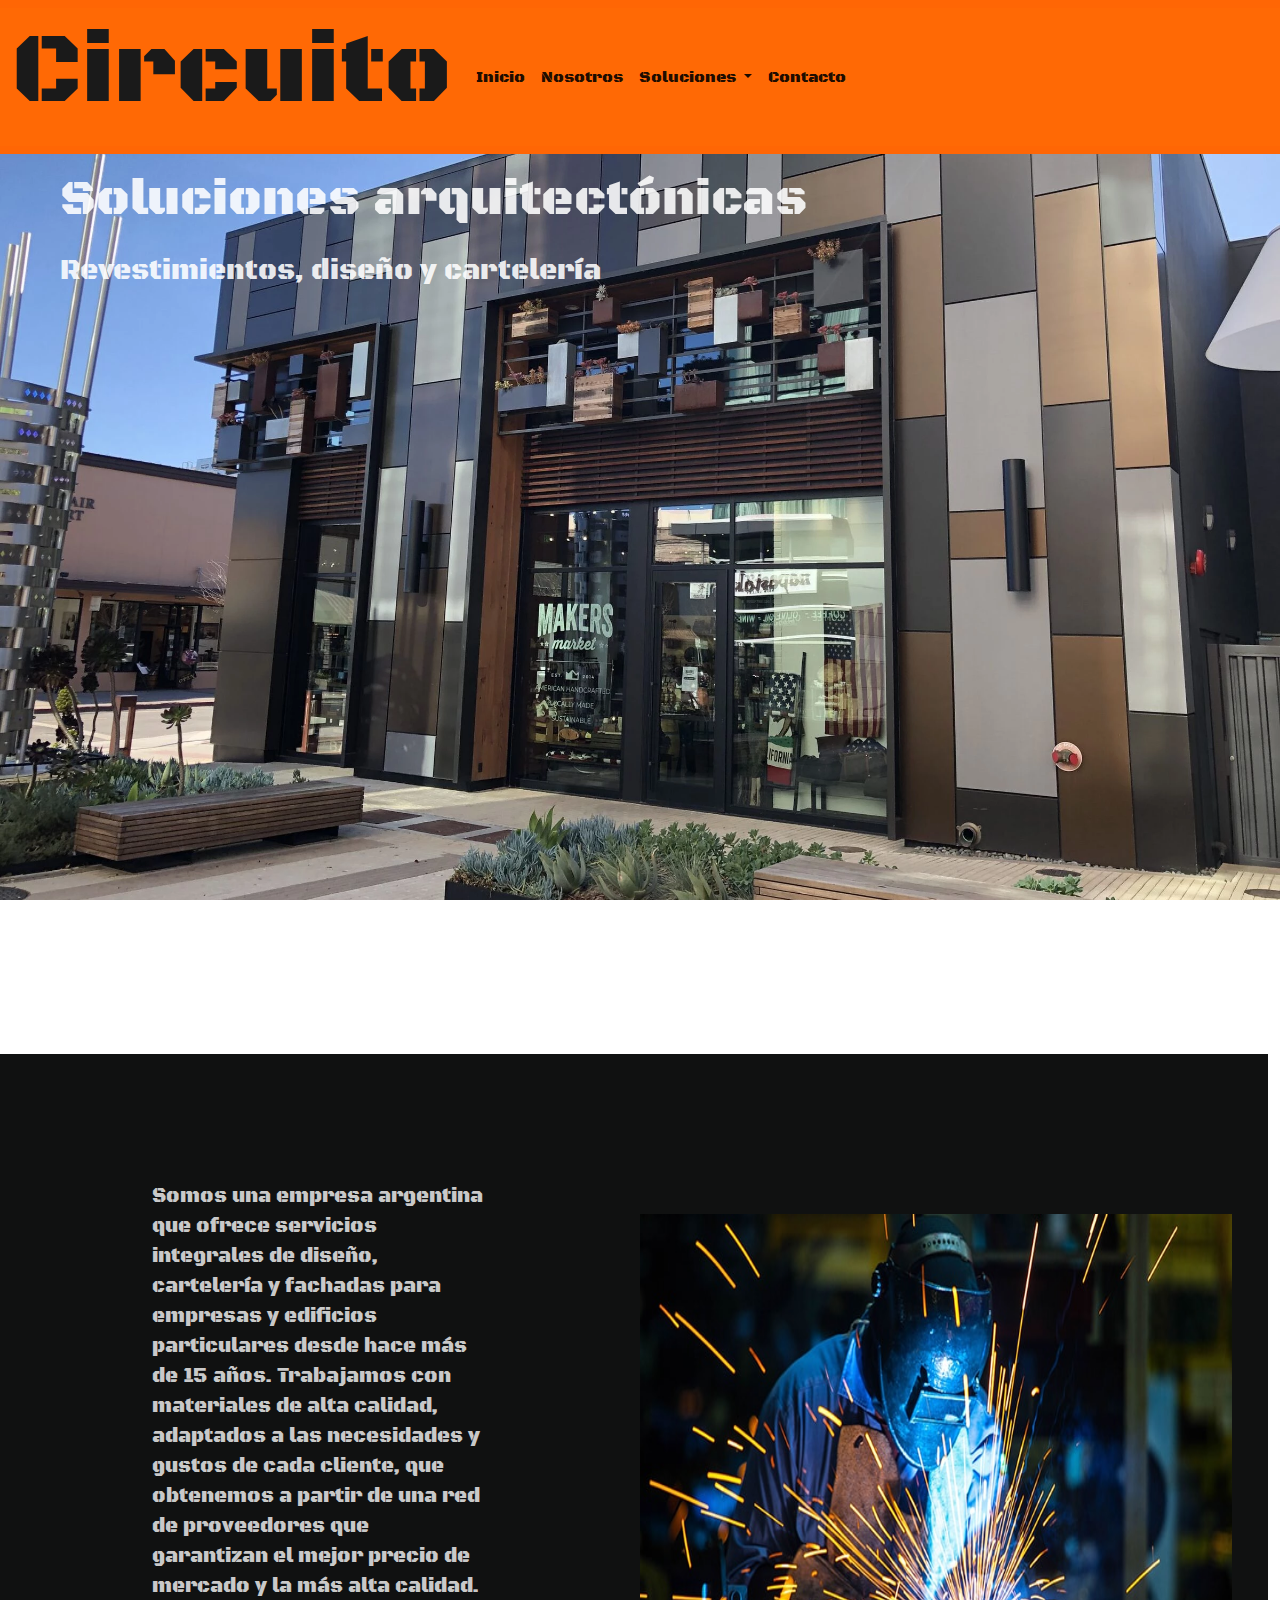
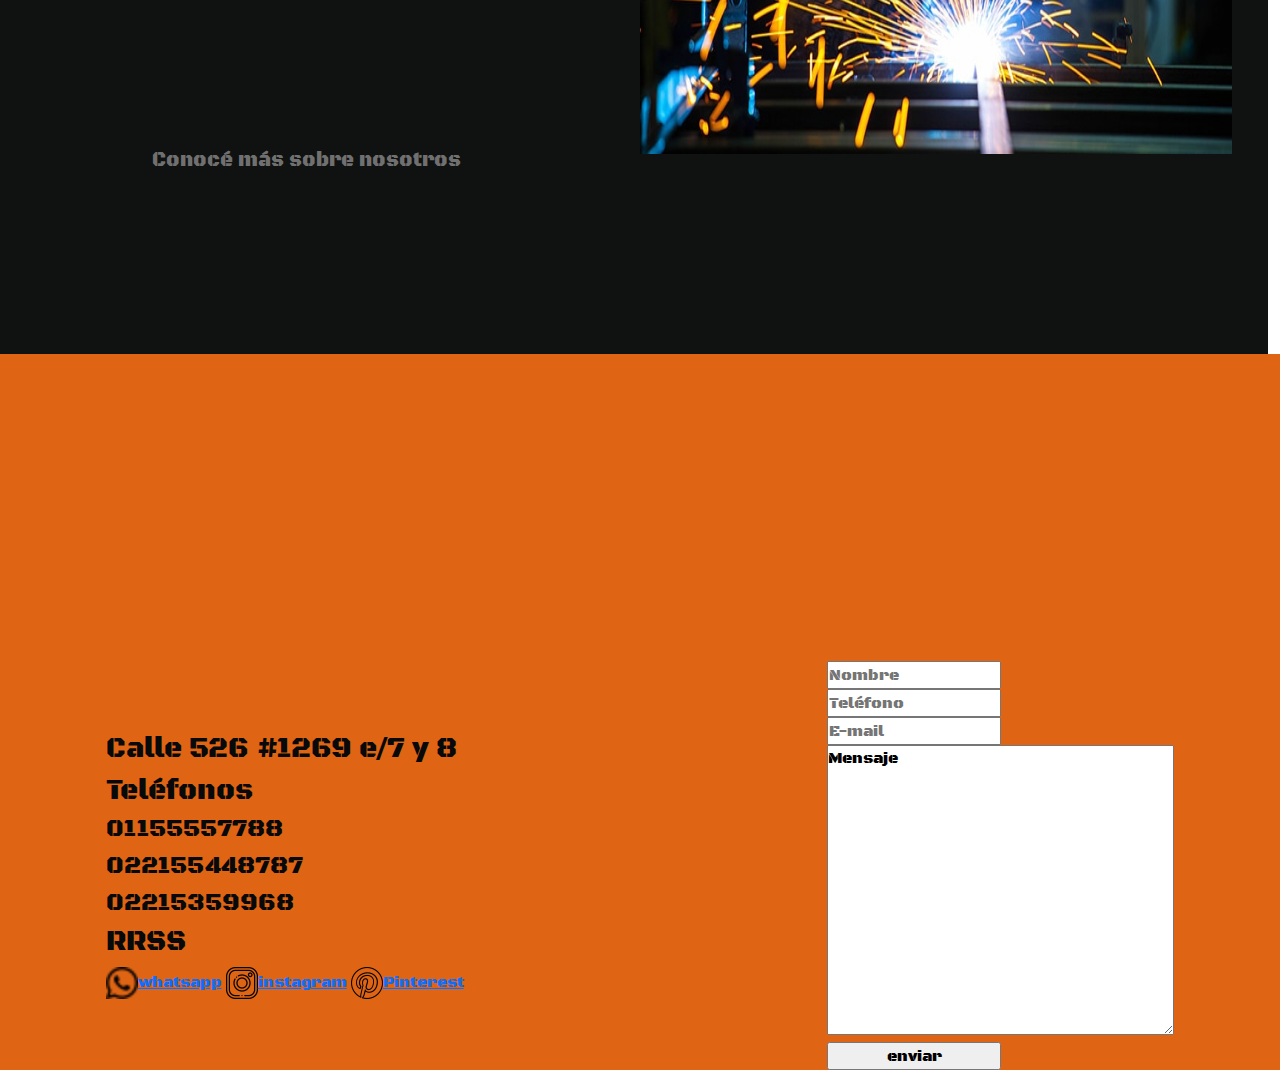
<file: index.html>
<!DOCTYPE html>
<html lang="en">

<head>
    <meta charset="UTF-8">
    <meta name="viewport" content="width=device-width, initial-scale=1.0">
    <link rel="stylesheet" href="./css/bootstrap.min.css">
    <link rel="stylesheet" href="./css/styles.css">
    <link rel="shortcut icon" href="favicon.ico" type="image/x-icon">
    <title>Circuito. Diseño y soluciones arquitectónicas</title>
</head>

<body>
    <header class="header">
        <nav class="navbar navbar-expand-md navbar-light bgColorNav">
            <div class="container-fluid colorNav">
              <a class="navbar-brand" href="#"><h1>Circuito</h1></a>
              <button class="navbar-toggler" type="button" data-bs-toggle="collapse" data-bs-target="#navbarSupportedContent" aria-controls="navbarSupportedContent" aria-expanded="false" aria-label="Toggle navigation">
                <span class="navbar-toggler-icon"></span>
              </button>
              <div class="collapse navbar-collapse" id="navbarSupportedContent">
                <ul class="navbar-nav me-auto mb-2 mb-lg-0">
                  <li class="nav-item">
                    <a class="nav-link active" aria-current="page" href="./index.html">Inicio</a>
                  </li>
                  <li class="nav-item">
                    <a class="nav-link active" href="#nosotros">Nosotros</a>
                  </li>
                  <li class="nav-item dropdown">
                    <a class="nav-link active dropdown-toggle" href="#" id="navbarDropdown" role="button" data-bs-toggle="dropdown" aria-expanded="false">
                      Soluciones
                    </a>
                    <ul class="dropdown-menu bgColorDropdown" aria-labelledby="navbarDropdown">
                      <li><a class="dropdown-item" href="./pages/materiales.html">Materiales</a></li>
                      <li><a class="dropdown-item" href="./pages/servicios.html">Servicios</a></li>
                      <li><hr class="dropdown-divider"></li>
                      <li><a class="dropdown-item" href="./pages/trabajos.html">Trabajos</a></li>
                    </ul>
                  </li>
                  <li class="nav-item">
                    <a class="nav-link active" aria-current= "page" href="#contacto">Contacto</a>
                  </li>
                </ul>
              </div>
            </div>
          </nav>
    </header>
    <main>
        <section class="container-fluid hero">
            <div>
                <h2 class="heroH2 pt-3 px-5">Soluciones arquitectónicas</h2>
                <h3 class="heroH3 pt-3 px-5">Revestimientos, diseño y cartelería</h3>
            </div>
        </section>
        <section class="mainNosotrosIndex container-fluid row" id="nosotros">
            <div class="parrafoNos col">
                <p class="pt50 col">Somos una empresa argentina que ofrece servicios integrales de
                    diseño, cartelería y fachadas para empresas y edificios particulares desde hace más de 15 años.
                    Trabajamos con materiales de alta calidad, adaptados a las necesidades y gustos de cada cliente, que
                    obtenemos a partir de una red de proveedores que garantizan el mejor precio de mercado y la más alta calidad.</p>
                <a href="./pages/nosotros.html" class="linkNosotros pt50">Conocé más sobre nosotros</a>
            </div>
                <img src="./assets/img/nosotros/soldador.jpg" alt="" width="" class="imgNosotros img-fluid col">
        </section>
    </main>
    <footer class="container-fluid" id="contacto"> <!--CONTENEDOR-->
        <section class="mapaContacto">
            <iframe
                src="https://www.google.com/maps/embed?pb=!1m18!1m12!1m3!1d52343.084357732005!2d-57.994369734850444!3d-34.920430869544646!2m3!1f0!2f0!3f0!3m2!1i1024!2i768!4f13.1!3m3!1m2!1s0x95a2e62b1f0085a1%3A0xbcfc44f0547312e3!2sLa%20Plata%2C%20Provincia%20de%20Buenos%20Aires!5e0!3m2!1ses!2sar!4v1706804296922!5m2!1ses!2sar"
                width="100%" height="300" style="border:0;" allowfullscreen="" loading="lazy"
                referrerpolicy="no-referrer-when-downgrade"></iframe>
        </section>
        <section class="contactoDos">
            <div class="infoContacto">
                <h3>Calle 526 #1269 e/7 y 8</h3>
                <h3>Teléfonos</h3>
                <h4>01155557788</h4>
                <h4>022155448787</h4>
                <h4>02215359968</h4>
                <div class="redesSociales">
                    <h3>RRSS</h3>
                    <a href="https://web.whatsapp.com/" target="_blank"><img src="./assets/img/iconos/whatsapp.png"
                            alt=>whatsapp</a>
                    <a href="https://www.instagram.com/" target="_blank"><img src="./assets/img/iconos/instagram.png"
                            alt=>instagram</a>
                    <a href="https://ar.pinterest.com/" target="_blank"><img src="./assets/img/iconos/pinterest.png"
                            alt="">Pinterest</a>
                </div>
            </div>
            <div class="formularioContacto">
                <form action="./404.html" method="post">
                    <input type="text" placeholder="Nombre">
                    <input type="text" placeholder="Teléfono">
                    <input type="email" placeholder="E-mail" required id="email">
                    <textarea name="mensaje" id="" cols="30" rows="12">Mensaje</textarea>
                    <input type="submit" value="enviar">
                </form>
            </div>
        </section>
    </footer>
    <script src="./js/bootstrap.bundle.min.js"></script>
</body>

</html>
</file>
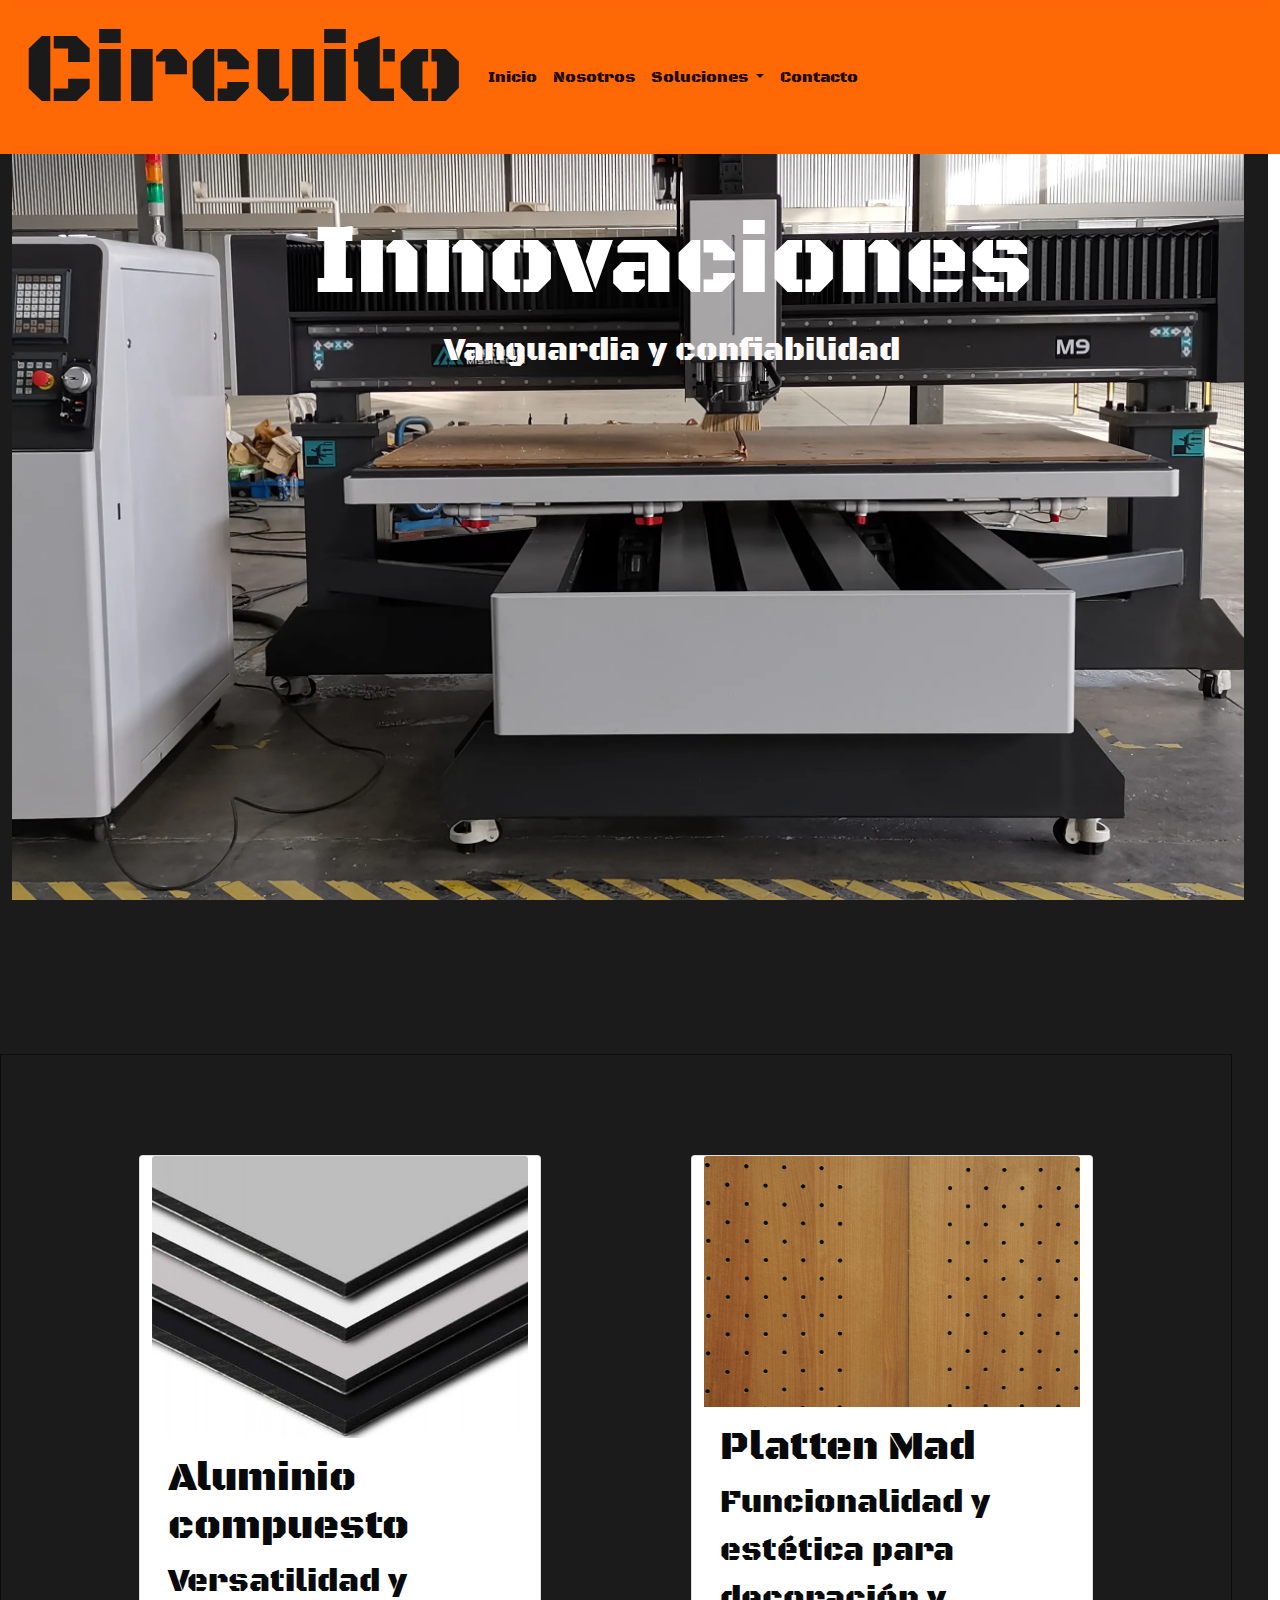
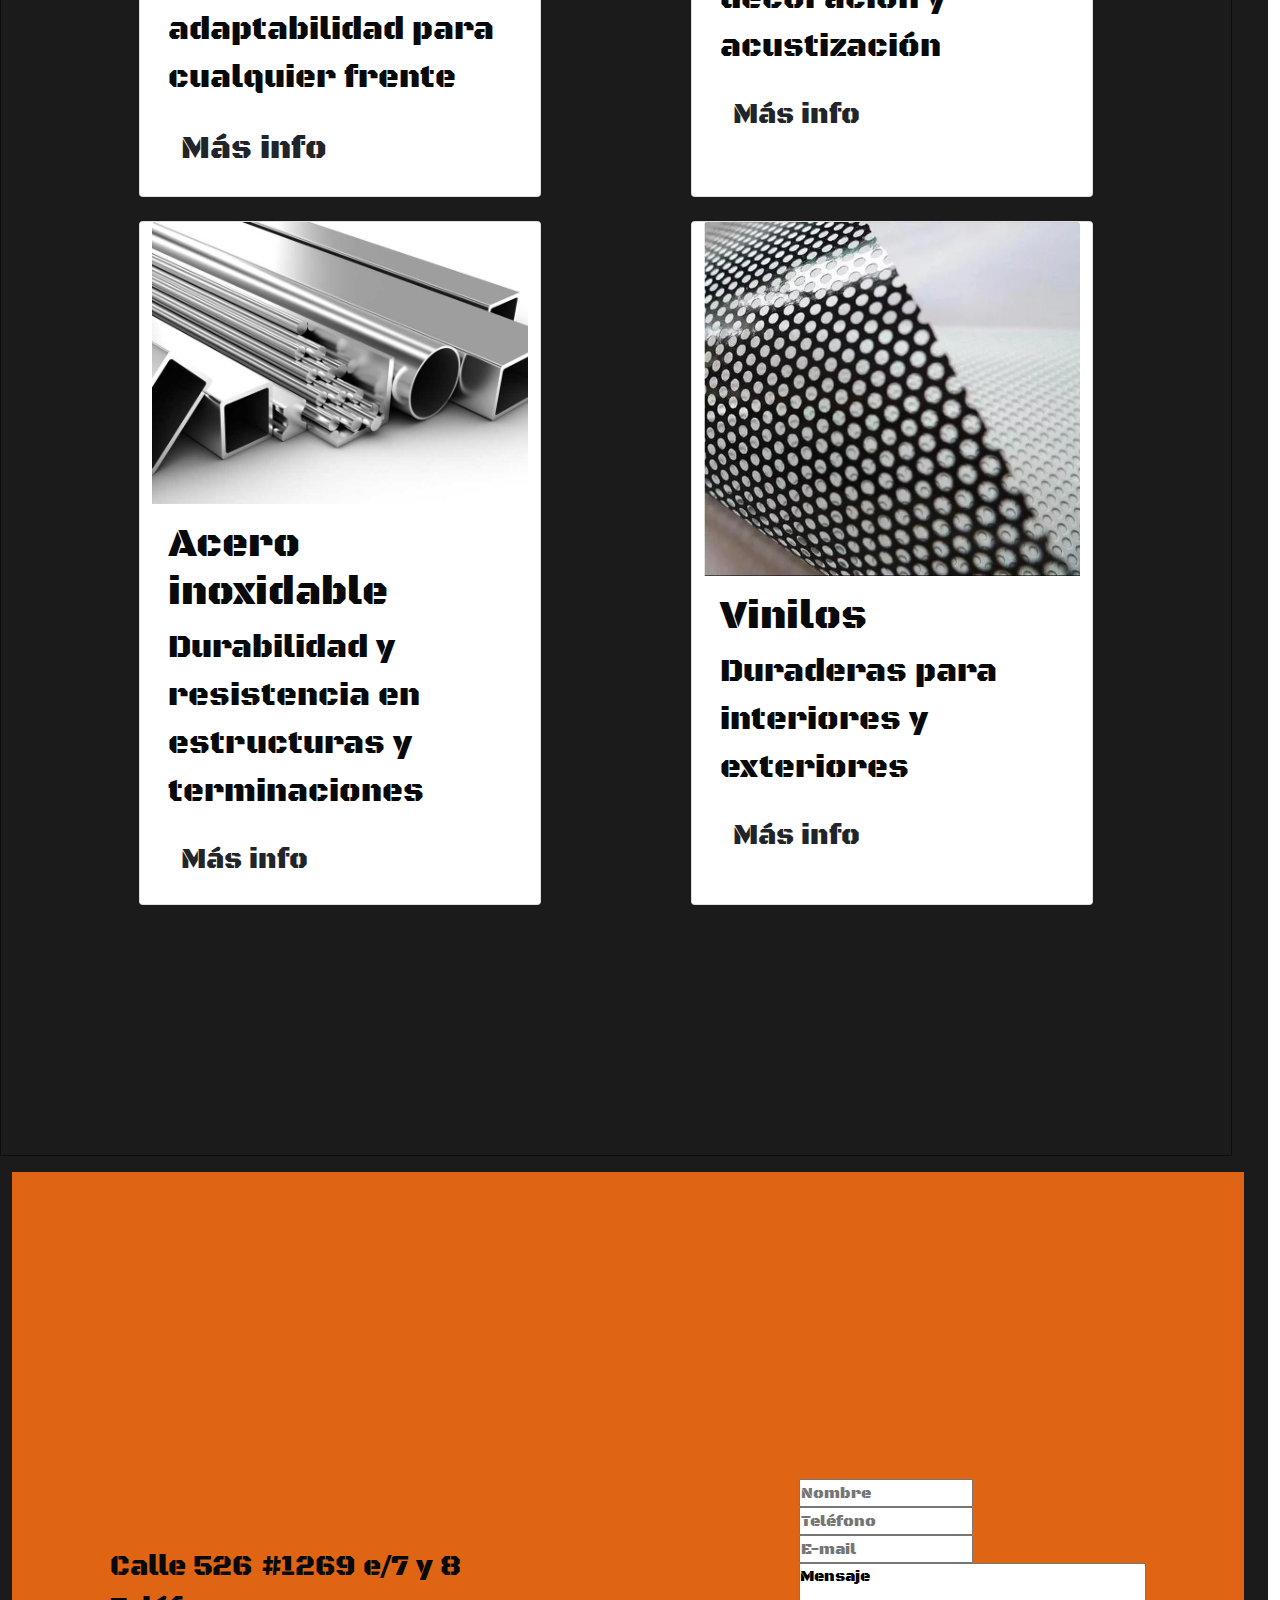
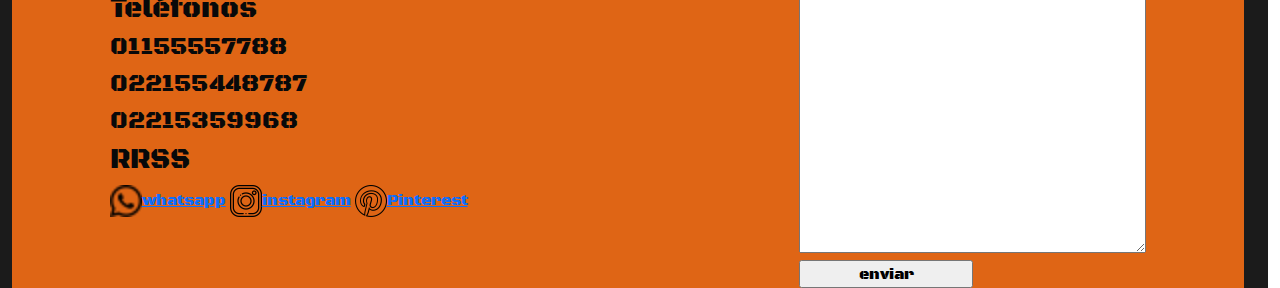
<file: pages/materiales.html>
<!DOCTYPE html>
<html lang="en">

<head>
    <meta charset="UTF-8">
    <meta name="viewport" content="width=device-width, initial-scale=1.0">
    <link rel="stylesheet" href="../css/bootstrap.min.css">
    <link rel="stylesheet" href="../css/styles.css">
    <link rel="shortcut icon" href="favicon.ico" type="image/x-icon">
    <title>Circuito. Materiales</title>
</head>

<body>
    <header class="header container-fluid">
        <nav class="navbar navbar-expand-lg navbar-light bgColorNav">
            <div class="container-fluid colorNav">
              <a class="navbar-brand" href="../index.html"><h1>Circuito</h1></a>
              <button class="navbar-toggler" type="button" data-bs-toggle="collapse" data-bs-target="#navbarSupportedContent" aria-controls="navbarSupportedContent" aria-expanded="false" aria-label="Toggle navigation">
                <span class="navbar-toggler-icon"></span>
              </button>
              <div class="collapse navbar-collapse" id="navbarSupportedContent">
                <ul class="navbar-nav me-auto mb-2 mb-lg-0">
                  <li class="nav-item">
                    <a class="nav-link active" aria-current="page" href="../index.html">Inicio</a>
                  </li>
                  <li class="nav-item">
                    <a class="nav-link active" href="./nosotros.html">Nosotros</a>
                  </li>
                  <li class="nav-item dropdown">
                    <a class="nav-link active dropdown-toggle" href="#" id="navbarDropdown" role="button" data-bs-toggle="dropdown" aria-expanded="false">
                      Soluciones
                    </a>
                    <ul class="dropdown-menu bgColorDropdown" aria-labelledby="navbarDropdown">
                      <li><a class="dropdown-item" href="./materiales.html">Materiales</a></li>
                      <li><a class="dropdown-item" href="./servicios.html">Servicios</a></li>
                      <li><hr class="dropdown-divider"></li>
                      <li><a class="dropdown-item" href="./trabajos.html">Trabajos</a></li>
                    </ul>
                  </li>
                  <li class="nav-item">
                    <a class="nav-link active" aria-current= "page" href="#contacto">Contacto</a>
                  </li>
                </ul>
              </div>
            </div>
          </nav>
    </header>
    <main class="mainMateriales row container-fluid"> 
      <div class="encabezadoMateriales">  <!--Media Queri para mobile achicar h1 y h2-->
        <h1 class="h1Mat">Innovaciones</h1>
          <a href="#tarjetas" class="h2Mat"><h2>Vanguardia y confiabilidad</h2></a>
      </div>
          <section class="tarjetasMateriales row gap-4 justify-content-evenly" id="tarjetas">    
            <div class="card col-12 col-md-4">
                <img src="../assets/img/aluminio-compuesto/alum-comp-muestras.jpg" class="card-img-top" alt="...">
                <div class="card-body">
                    <h5 class="card-title fs-1">Aluminio compuesto</h5>
                    <p class="card-text fs-2">Versatilidad y adaptabilidad para cualquier frente</p>
                    <a href="./servicios.html" target="_blank" class="btn btn-color fs-2">Más info</a>
                </div>
            </div>
            <div class="card col-12 col-md-4">
                <img src="../assets/img/platten/platten_card.jpg" class="card-img-top" alt="...">
                  <div class="card-body">
                    <h5 class="card-title fs-1">Platten Mad</h5>
                    <p class="card-text fs-2">Funcionalidad y estética para decoración y acustización</p>
                    <a href="./servicios.html" class="btn btn-color fs-3">Más info</a>
                  </div>
            </div>
            <div class="card col-12 col-md-4">
                <img src="../assets/img/acero-inoxidable/acero-inoxidable .jpg" class="card-img-top" alt="...">
                  <div class="card-body">
                    <h5 class="card-title fs-1">Acero inoxidable</h5>
                    <p class="card-text fs-2"> Durabilidad y resistencia en estructuras y terminaciones</p>
                    <a href="./servicios.html" class="btn btn-color fs-3">Más info</a>
                  </div>
            </div>
            <div class="card col-12 col-md-4">
                <img src="../assets/img/vinilo/vinilo-microperforado.webp" class="card-img-top" alt="...">
                  <div class="card-body">
                    <h5 class="card-title fs-1">Vinilos</h5>
                    <p class="card-text fs-2">Duraderas para interiores y exteriores</p>
                    <a href="./servicios.html" class="btn btn-color fs-3">Más info</a>
                  </div>
              </div>
        </section>
        <section class="masInfo">
          <p></p>
          <p></p>
          <p></p>
          <p></p>
          <p></p>
        </section>
    <footer class="pieContacto" id="contacto"> <!--CONTENEDOR-->
        <section class="mapaContacto">
            <iframe
                src="https://www.google.com/maps/embed?pb=!1m18!1m12!1m3!1d52343.084357732005!2d-57.994369734850444!3d-34.920430869544646!2m3!1f0!2f0!3f0!3m2!1i1024!2i768!4f13.1!3m3!1m2!1s0x95a2e62b1f0085a1%3A0xbcfc44f0547312e3!2sLa%20Plata%2C%20Provincia%20de%20Buenos%20Aires!5e0!3m2!1ses!2sar!4v1706804296922!5m2!1ses!2sar"
                width="100%" height="300" style="border:0;" allowfullscreen="" loading="lazy"
                referrerpolicy="no-referrer-when-downgrade"></iframe>
        </section>
        <section class="contactoDos">
            <div class="infoContacto">
                <h3>Calle 526 #1269 e/7 y 8</h3>
                <h3>Teléfonos</h3>
                <h4>01155557788</h4>
                <h4>022155448787</h4>
                <h4>02215359968</h4>
                <div class="redesSociales">
                    <h3>RRSS</h3>
                    <a href="https://web.whatsapp.com/" target="_blank"><img src="../assets/img/iconos/whatsapp.png"
                            alt=>whatsapp</a>
                    <a href="https://www.instagram.com/" target="_blank"><img src="../assets/img/iconos/instagram.png"
                            alt=>instagram</a>
                    <a href="https://ar.pinterest.com/" target="_blank"><img src="../assets/img/iconos/pinterest.png"
                            alt="">Pinterest</a>
                </div>
            </div>
            <div class="formularioContacto">
                <form action="./404.html" method="post">
                    <input type="text" placeholder="Nombre">
                    <input type="text" placeholder="Teléfono">
                    <input type="email" placeholder="E-mail" required id="email">
                    <textarea name="mensaje" id="" cols="30" rows="12">Mensaje</textarea>
                    <input type="submit" value="enviar">
                </form>
            </div>
        </section>
    </footer>
    <script src="../js/bootstrap.bundle.min.js"></script>
</body>

</html>
</file>
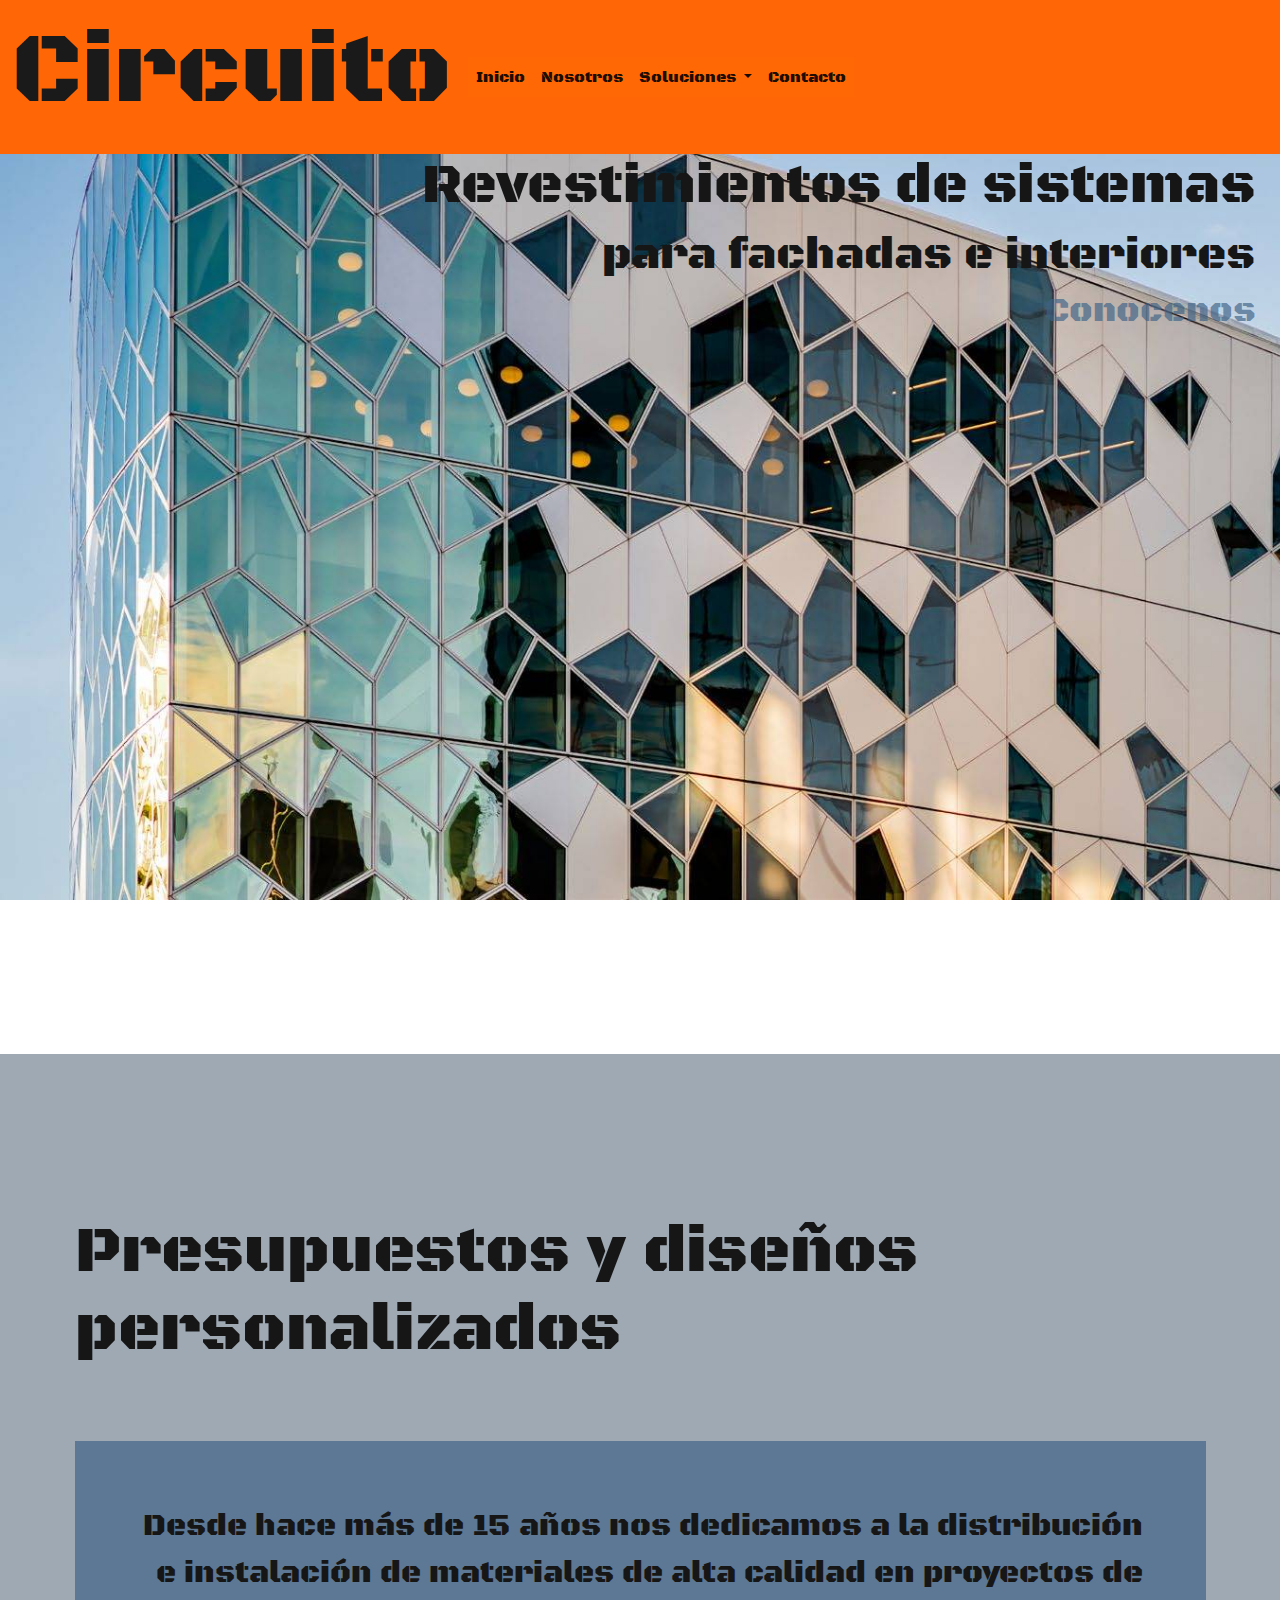
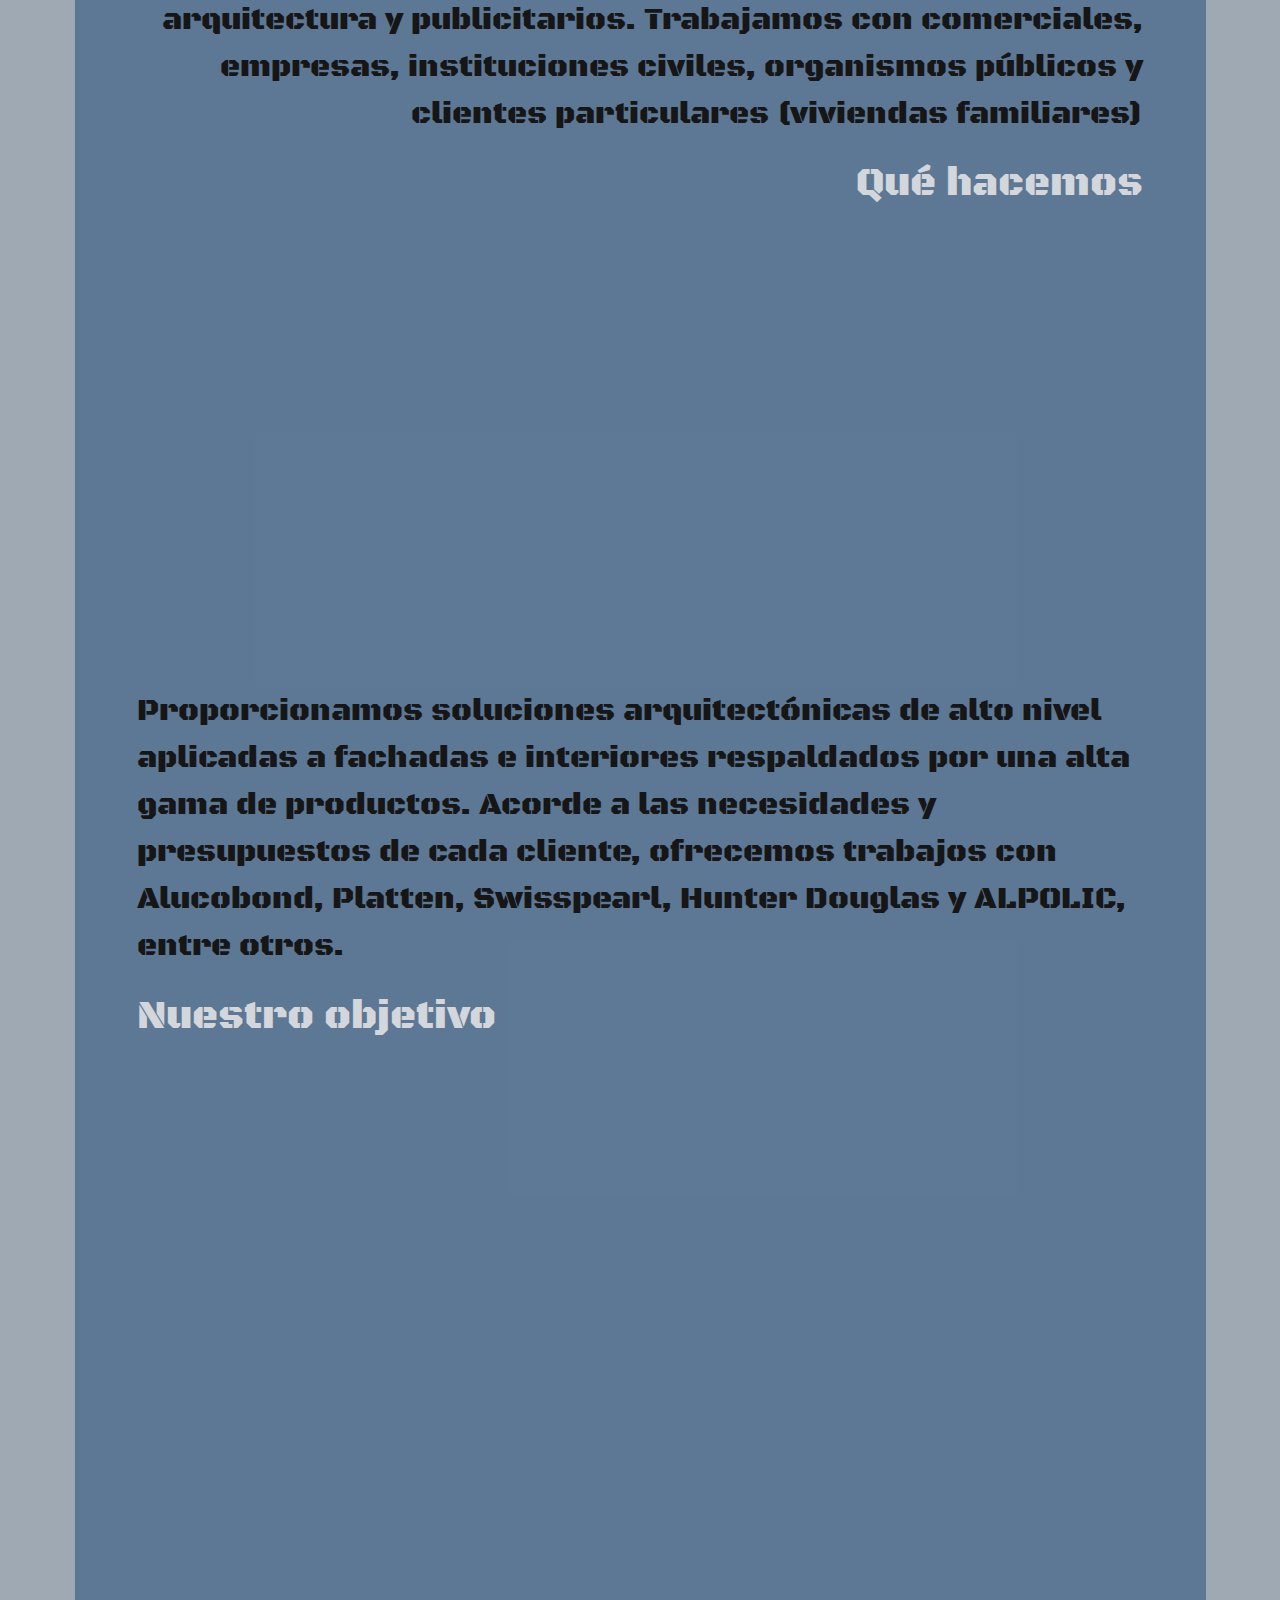
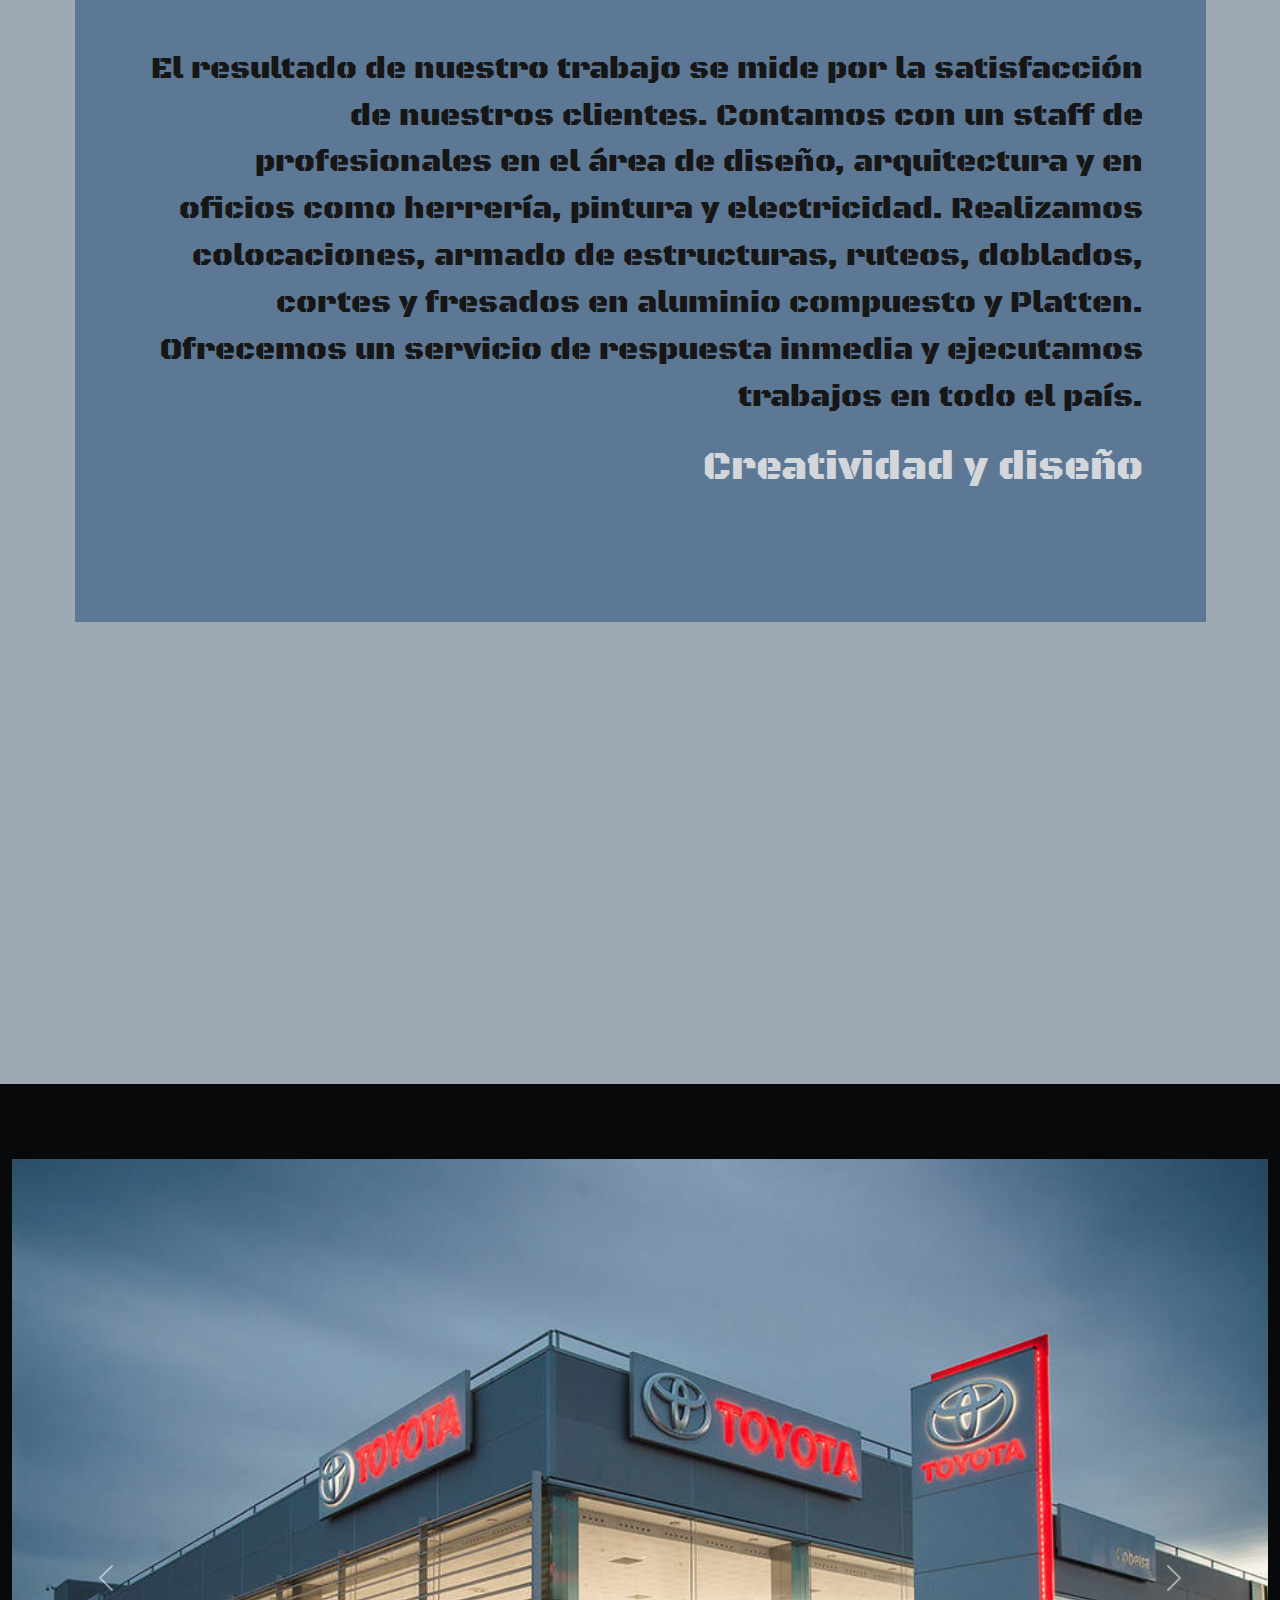
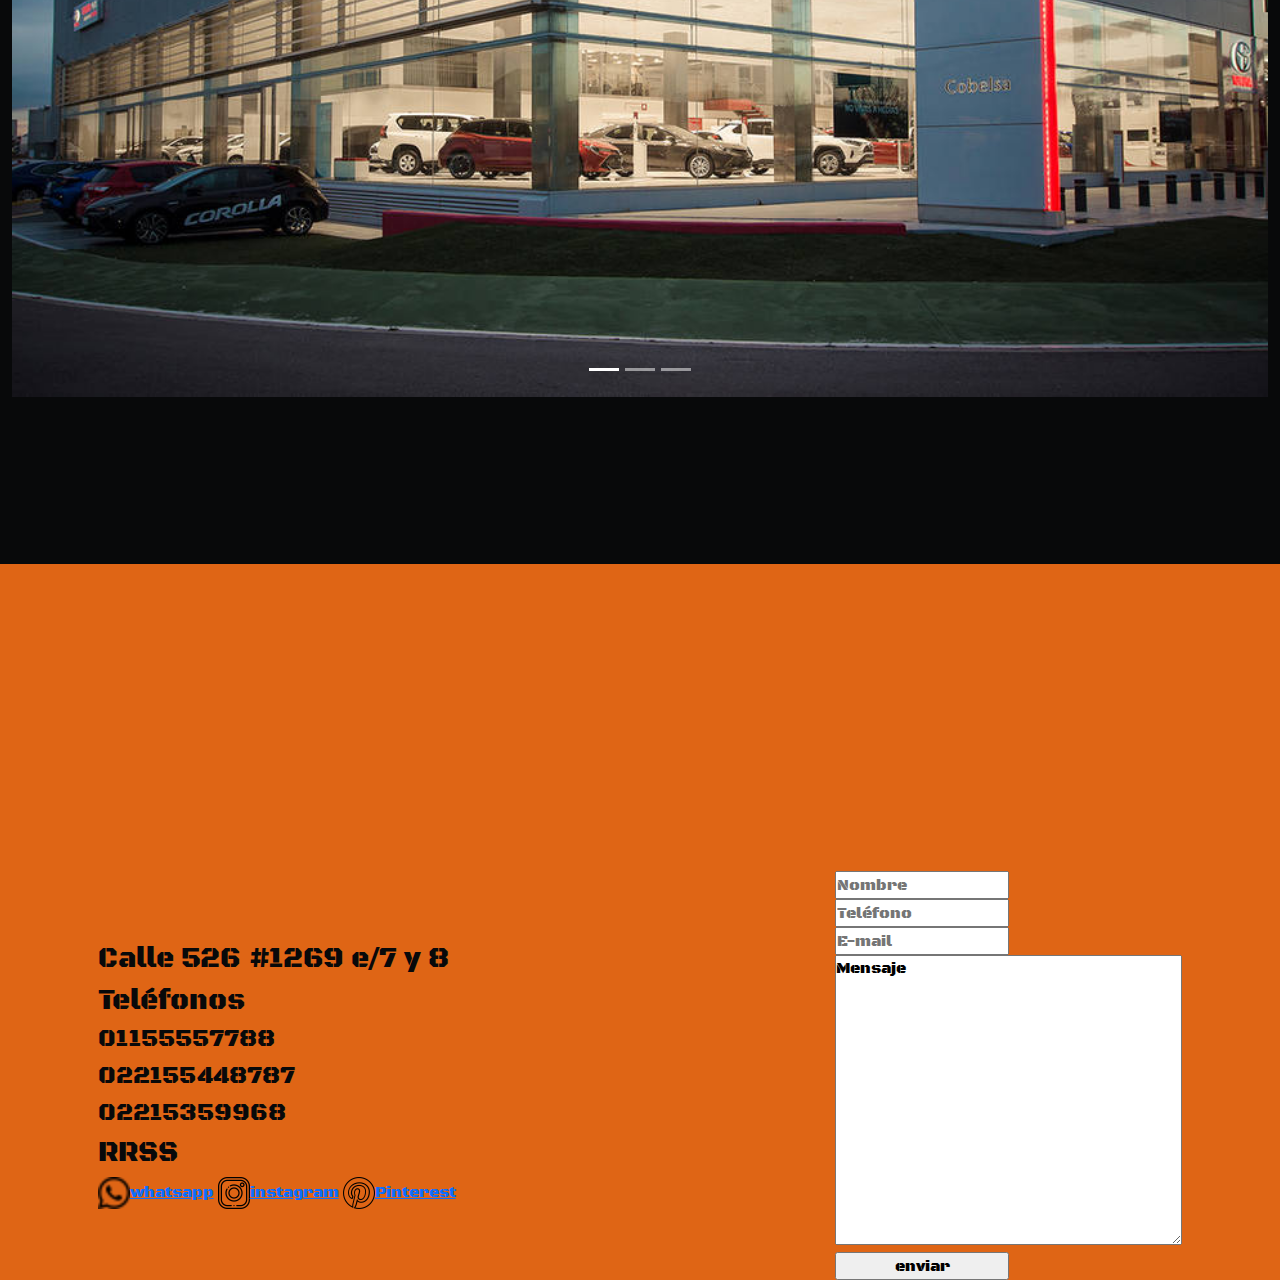
<file: pages/nosotros.html>
<!DOCTYPE html>
<html lang="en">

<head>
    <meta charset="UTF-8">
    <meta name="viewport" content="width=device-width, initial-scale=1.0">
    <link rel="stylesheet" href="../css/bootstrap.min.css">
    <link rel="stylesheet" href="../css/styles.css">
    <link rel="shortcut icon" href="favicon.ico" type="image/x-icon">
    <title>Circuito. Nosotros</title>
</head>

<body>
    <header class="header ">
        <nav class="navbar navbar-expand-md navbar-light bgColorNav">
            <div class="container-fluid">
                <a class="navbar-brand" href="#">
                    <h1>Circuito</h1>
                </a>
                <button class="navbar-toggler" type="button" data-bs-toggle="collapse"
                    data-bs-target="#navbarSupportedContent" aria-controls="navbarSupportedContent"
                    aria-expanded="false" aria-label="Toggle navigation">
                    <span class="navbar-toggler-icon"></span>
                </button>
                <div class="collapse navbar-collapse" id="navbarSupportedContent">
                    <ul class="navbar-nav me-auto mb-2 mb-lg-0">
                        <li class="nav-item">
                            <a class="nav-link active" aria-current="page" href="../index.html">Inicio</a>
                        </li>
                        <li class="nav-item">
                            <a class="nav-link active" href="#nosotros">Nosotros</a>
                        </li>
                        <li class="nav-item dropdown">
                            <a class="nav-link active dropdown-toggle" href="#" id="navbarDropdown" role="button"
                                data-bs-toggle="dropdown" aria-expanded="false">
                                Soluciones
                            </a>
                            <ul class="dropdown-menu bgColorDropdown" aria-labelledby="navbarDropdown">
                                <li><a class="dropdown-item" href="./materiales.html">Materiales</a></li>
                                <li><a class="dropdown-item" href="./servicios.html">Servicios</a></li>
                                <li>
                                    <hr class="dropdown-divider">
                                </li>
                                <li><a class="dropdown-item" href="./trabajos.html">Trabajos</a></li>
                            </ul>
                        </li>
                        <li class="nav-item">
                            <a class="nav-link active" aria-current="page" href="#contacto">Contacto</a>
                        </li>
                    </ul>
                </div>
            </div>
        </nav>
    </header>
    <main>
        <section class="mainNosImg">
            <div>
                <h2 class="tituloNosotros h2Nosotros">Revestimientos de sistemas</h2>
                    <h3 class="tituloNosotros h3Nosotros">para fachadas e interiores</h3>
                        <a href="#mainNos2" class="linkConocenos"><h4 class="tituloNosotros h4Nosotros">Conocenos</h4></a>
                    </div>
        </section>
        <section class="textNos container-fluid" id="mainNos2">            
            <h3 class="h3Nosotros h3Nos2">Presupuestos y diseños personalizados</h3>
                <div class="parrofosNos">
                <div class="pnUno">
                    <p> Desde hace más de 15 años nos dedicamos a la distribución e instalación de materiales de
                        alta calidad en proyectos de arquitectura y publicitarios.
                        Trabajamos con comerciales, empresas, instituciones civiles, organismos públicos y clientes particulares (viviendas familiares)</p>
                        <a href="#pnDos" class="linkNosotros">Qué hacemos</a>
                </div>
                <div class="pnDos" id="pnDos">
                     <p> Proporcionamos soluciones arquitectónicas de alto nivel aplicadas a
                        fachadas e interiores respaldados por una alta gama de productos.
                        Acorde a las necesidades y presupuestos de cada cliente, ofrecemos trabajos con Alucobond, Platten, 
                        Swisspearl, Hunter Douglas y ALPOLIC, entre otros.</p>
                    <a href="#pnTres" class="linkNosotros">Nuestro objetivo</a>
                </div>
                <div class="pnTres" id="pnTres">
                    <p>El resultado de nuestro trabajo se mide por la satisfacción de nuestros clientes. Contamos con un
                            staff de profesionales en el área de diseño, arquitectura y en oficios como herrería, pintura y
                            electricidad. Realizamos colocaciones, armado de estructuras, ruteos, doblados, cortes y
                            fresados en aluminio compuesto y Platten. Ofrecemos un servicio de respuesta inmedia y
                            ejecutamos trabajos en todo el país.</p>
                    <a href="#galeriaNos" class="linkNosotros">Creatividad y diseño</a>
                </div>
            </div>
    </section>
    <div class="divCarr" id="galeriaNos"> 
        <section class="container-xxl carrouselNos">
            <div id="carouselExampleIndicators" class="carousel slide" data-bs-ride="carousel">
                <div class="carousel-indicators">
                  <button type="button" data-bs-target="#carouselExampleIndicators" data-bs-slide-to="0" class="active" aria-current="true" aria-label="Slide 1"></button>
                  <button type="button" data-bs-target="#carouselExampleIndicators" data-bs-slide-to="1" aria-label="Slide 2"></button>
                  <button type="button" data-bs-target="#carouselExampleIndicators" data-bs-slide-to="2" aria-label="Slide 3"></button>
                </div>
                <div class="carousel-inner">
                  <div class="carousel-item active">
                    <img src="../assets/img/trabajos/horizontales/Toyota.jpg" class="d-block w-100" alt="...">
                  </div>
                  <div class="carousel-item">
                    <img src="../assets/img/trabajos/penthohouse-ciudad.jpg" class="d-block w-100" alt="...">
                  </div>
                  <div class="carousel-item">
                    <img src="../assets/img/trabajos/horizontales/platten-auditorio.jpg" class="d-block w-100" alt="...">
                  </div>
                </div>
                <button class="carousel-control-prev" type="button" data-bs-target="#carouselExampleIndicators" data-bs-slide="prev">
                  <span class="carousel-control-prev-icon" aria-hidden="true"></span>
                  <span class="visually-hidden">Previous</span>
                </button>
                <button class="carousel-control-next" type="button" data-bs-target="#carouselExampleIndicators" data-bs-slide="next">
                  <span class="carousel-control-next-icon" aria-hidden="true"></span>
                  <span class="visually-hidden">Next</span>
                </button>
              </div>
        </section>
    </div>
    </main>
    <footer class="pieContacto" id="contacto"> <!--CONTENEDOR-->
        <section class="mapaContacto">
            <iframe
                src="https://www.google.com/maps/embed?pb=!1m18!1m12!1m3!1d52343.084357732005!2d-57.994369734850444!3d-34.920430869544646!2m3!1f0!2f0!3f0!3m2!1i1024!2i768!4f13.1!3m3!1m2!1s0x95a2e62b1f0085a1%3A0xbcfc44f0547312e3!2sLa%20Plata%2C%20Provincia%20de%20Buenos%20Aires!5e0!3m2!1ses!2sar!4v1706804296922!5m2!1ses!2sar"
                width="100%" height="300" style="border:0;" allowfullscreen="" loading="lazy"
                referrerpolicy="no-referrer-when-downgrade"></iframe>
        </section>
        <section class="contactoDos">
            <div class="infoContacto">
                <h3>Calle 526 #1269 e/7 y 8</h3>
                <h3>Teléfonos</h3>
                <h4>01155557788</h4>
                <h4>022155448787</h4>
                <h4>02215359968</h4>
                <div class="redesSociales">
                    <h3>RRSS</h3>
                    <a href="https://web.whatsapp.com/" target="_blank"><img src="../assets/img/iconos/whatsapp.png"
                            alt=>whatsapp</a>
                    <a href="https://www.instagram.com/" target="_blank"><img src="../assets/img/iconos/instagram.png"
                            alt=>instagram</a>
                    <a href="https://ar.pinterest.com/" target="_blank"><img src="../assets/img/iconos/pinterest.png"
                            alt="">Pinterest</a>
                </div>
            </div>
            <div class="formularioContacto">
                <form action="./404.html" method="post">
                    <input type="text" placeholder="Nombre">
                    <input type="text" placeholder="Teléfono">
                    <input type="email" placeholder="E-mail" required id="email">
                    <textarea name="mensaje" id="" cols="30" rows="12">Mensaje</textarea>
                    <input type="submit" value="enviar">
                </form>
            </div>
        </section>
    </footer>
    <script src="../js/bootstrap.bundle.min.js"></script>
</body>

</html>
</file>
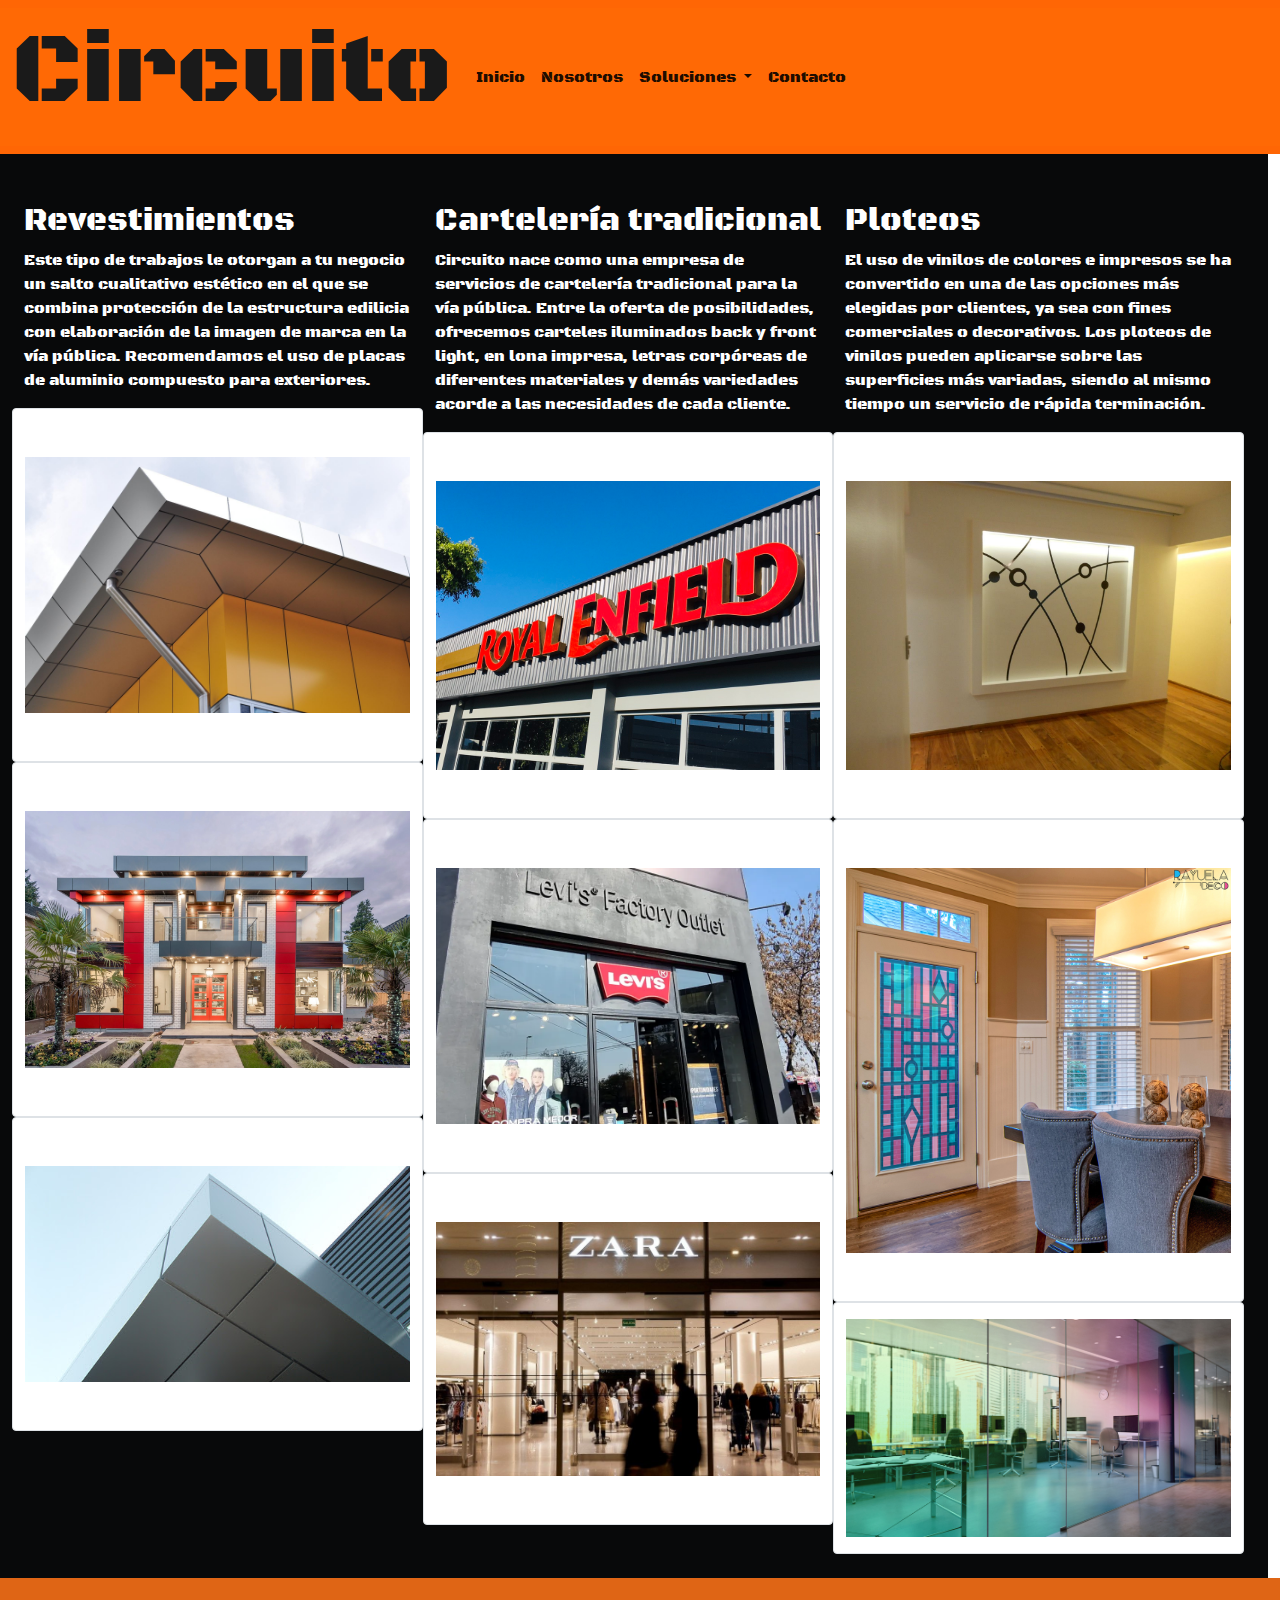
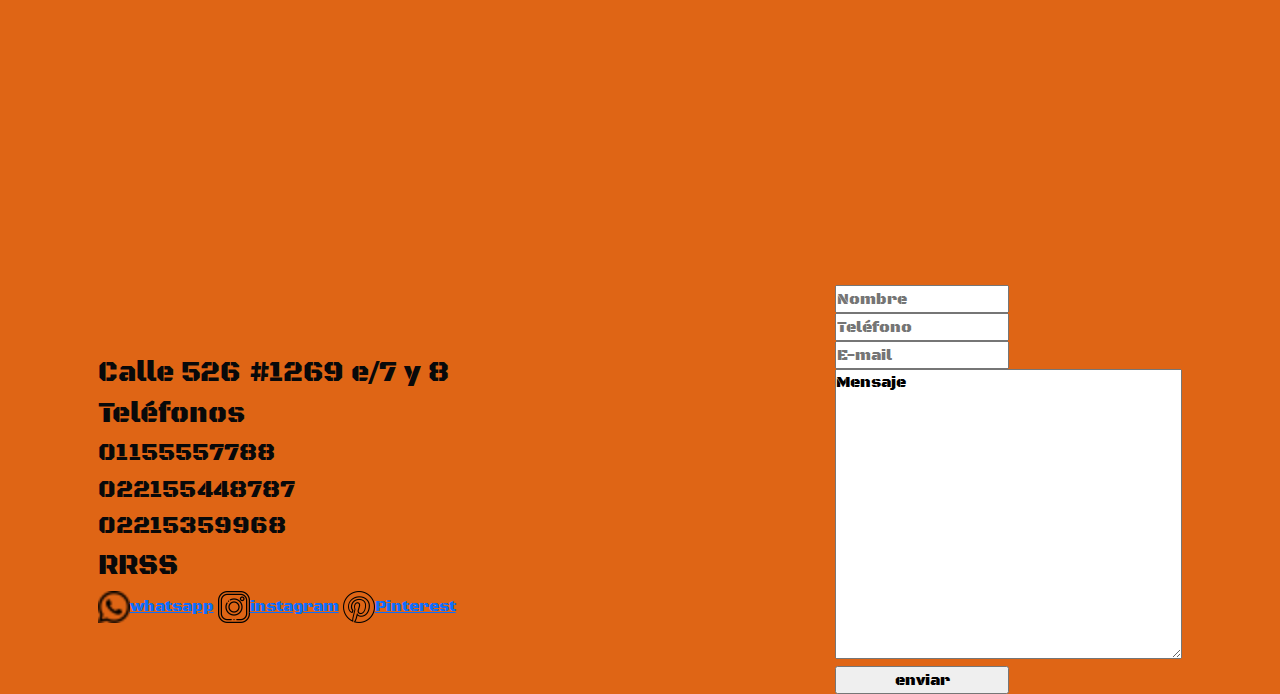
<file: pages/servicios.html>
<!DOCTYPE html>
<html lang="en">

<head>
    <meta charset="UTF-8">
    <meta name="viewport" content="width=device-width, initial-scale=1.0">
    <link rel="stylesheet" href="../css/bootstrap.min.css">
    <link rel="stylesheet" href="../css/styles.css">
    <link rel="shortcut icon" href="favicon.ico" type="image/x-icon">
    <title>Circuito. Servicios</title>
</head>
<body>
    <header class="header">
          <nav class="navbar navbar-expand-md navbar-light bgColorNav">
            <div class="container-fluid colorNav">
              <a class="navbar-brand" href="../index.html"><h1>Circuito</h1></a>
              <button class="navbar-toggler" type="button" data-bs-toggle="collapse" data-bs-target="#navbarSupportedContent" aria-controls="navbarSupportedContent" aria-expanded="false" aria-label="Toggle navigation">
                <span class="navbar-toggler-icon"></span>
              </button>
              <div class="collapse navbar-collapse" id="navbarSupportedContent">
                <ul class="navbar-nav me-auto mb-2 mb-lg-0">
                  <li class="nav-item">
                    <a class="nav-link active" aria-current="page" href="../index.html">Inicio</a>
                  </li>
                  <li class="nav-item">
                    <a class="nav-link active" href="./nosotros.html">Nosotros</a>
                  </li>
                  <li class="nav-item dropdown">
                    <a class="nav-link active dropdown-toggle" href="#" id="navbarDropdown" role="button" data-bs-toggle="dropdown" aria-expanded="false">
                      Soluciones
                    </a>
                    <ul class="dropdown-menu bgColorDropdown" aria-labelledby="navbarDropdown">
                      <li><a class="dropdown-item" href="./materiales.html">Materiales</a></li>
                      <li><a class="dropdown-item" href="./servicios.html">Servicios</a></li>
                      <li><hr class="dropdown-divider"></li>
                      <li><a class="dropdown-item" href="./trabajos.html">Trabajos</a></li>
                    </ul>
                  </li>
                  <li class="nav-item">
                    <a class="nav-link active" aria-current= "page" href="#contacto">Contacto</a>
                  </li>
                </ul>
              </div>
            </div>
          </nav>
    </header>
    <main class="container-fluid row pt-5 pb-4 materiales"> 
          <div class="col-12 col-md-4">
                <h2 class="h2Servicio">Revestimientos</h2>
                <p class="h2Servicio">Este tipo de trabajos le otorgan a tu negocio un salto cualitativo estético en el que se combina protección de la estructura edilicia con
                   elaboración de la imagen de marca en la vía pública. Recomendamos el uso de placas de aluminio compuesto para exteriores.</p>
              <div class="row">
                    <img src="../assets/img/aluminio-compuesto/Alpolic.jpg" alt="" class="img-thumbnail py-5">
                    <img src="../assets/img/aluminio-compuesto/alpolic-vivienda-rojo.webp" alt="" class="img-thumbnail py-5">
                    <img src="../assets/img/aluminio-compuesto/punta-arquesina-alpolic.jpg" alt="" class="img-thumbnail py-5">
              </div>
          </div>
          <div class="col-12 col-md-4">
            <h2 class="h2Servicio">Cartelería tradicional</h2>
            <p class="h2Servicio">Circuito nace como una empresa de servicios de cartelería tradicional para la vía pública. Entre la
                oferta de posibilidades, ofrecemos carteles iluminados back y front light, en lona impresa, letras
                corpóreas de diferentes materiales y demás variedades acorde a las necesidades de cada cliente.</p>
                <div class="row">
                  <img src="../assets/img/carteleria/carteleria.jpg" alt="" class="img-thumbnail py-5">
                  <img src="../assets/img/carteleria/Levis-cartel-01.webp" alt="" class="img-thumbnail py-5">
                  <img src="../assets/img/carteleria/zara.png" alt="" class="img-thumbnail py-5">
                </div>
          </div>
          <div class="col-12 col-md-4">
            <h2 class="h2Servicio">Ploteos</h2>
              <p class="h2Servicio">El uso de vinilos de colores e impresos se ha convertido en una de las opciones más elegidas por
                clientes, ya sea con fines comerciales o decorativos. Los ploteos de vinilos pueden aplicarse sobre las
                superficies más variadas, siendo al mismo tiempo un servicio de rápida terminación.</p>
                <div class="row">
                  <img src="../assets/img/vinilo/vinilo-1.jpg" alt="" class="img-thumbnail py-5">
                  <img src="../assets/img/vinilo/vinilo-2.jpg" alt="" class="img-thumbnail py-5">
                  <img src="../assets/img/vinilo/viste-cristales-vinilo-adhesivo-cabecera.jpg" alt="" class="img-thumbnail py-3">
                </div>
          </div>
    </main>
    <footer class="pieContacto" id="contacto"> <!--CONTENEDOR-->
        <section class="mapaContacto">
            <iframe src="https://www.google.com/maps/embed?pb=!1m18!1m12!1m3!1d52343.084357732005!2d-57.994369734850444!3d-34.920430869544646!2m3!1f0!2f0!3f0!3m2!1i1024!2i768!4f13.1!3m3!1m2!1s0x95a2e62b1f0085a1%3A0xbcfc44f0547312e3!2sLa%20Plata%2C%20Provincia%20de%20Buenos%20Aires!5e0!3m2!1ses!2sar!4v1706804296922!5m2!1ses!2sar"
                width="100%" height="300" style="border:0;" allowfullscreen="" loading="lazy"
                referrerpolicy="no-referrer-when-downgrade"></iframe>
        </section>
        <section class="contactoDos"> 
            <div class="infoContacto">
                <h3>Calle 526 #1269 e/7 y 8</h3>            
                <h3>Teléfonos</h3>
                <h4>01155557788</h4>
                <h4>022155448787</h4>
                <h4>02215359968</h4>
                <div class="redesSociales">    
                    <h3>RRSS</h3>
                        <a href="https://web.whatsapp.com/" target="_blank"><img src="../assets/img/iconos/whatsapp.png" alt=>whatsapp</a>
                        <a href="https://www.instagram.com/" target="_blank"><img src="../assets/img/iconos/instagram.png" alt=>instagram</a>
                        <a href="https://ar.pinterest.com/" target="_blank"><img src="../assets/img/iconos/pinterest.png" alt="">Pinterest</a>
                </div>                       
            </div>
            <div class="formularioContacto">
            <form action="./404.html" method="post">
                <input type="text" placeholder="Nombre">
                <input type="text" placeholder="Teléfono">
                <input type="email" placeholder="E-mail" required id="email">
                <textarea name="mensaje" id="" cols="30" rows="12">Mensaje</textarea>
                <input type="submit" value="enviar">
            </form>
        </div>
        </section>
    </footer>
    <script src="../js/bootstrap.bundle.min.js"></script>
</body>
</html>
</file>
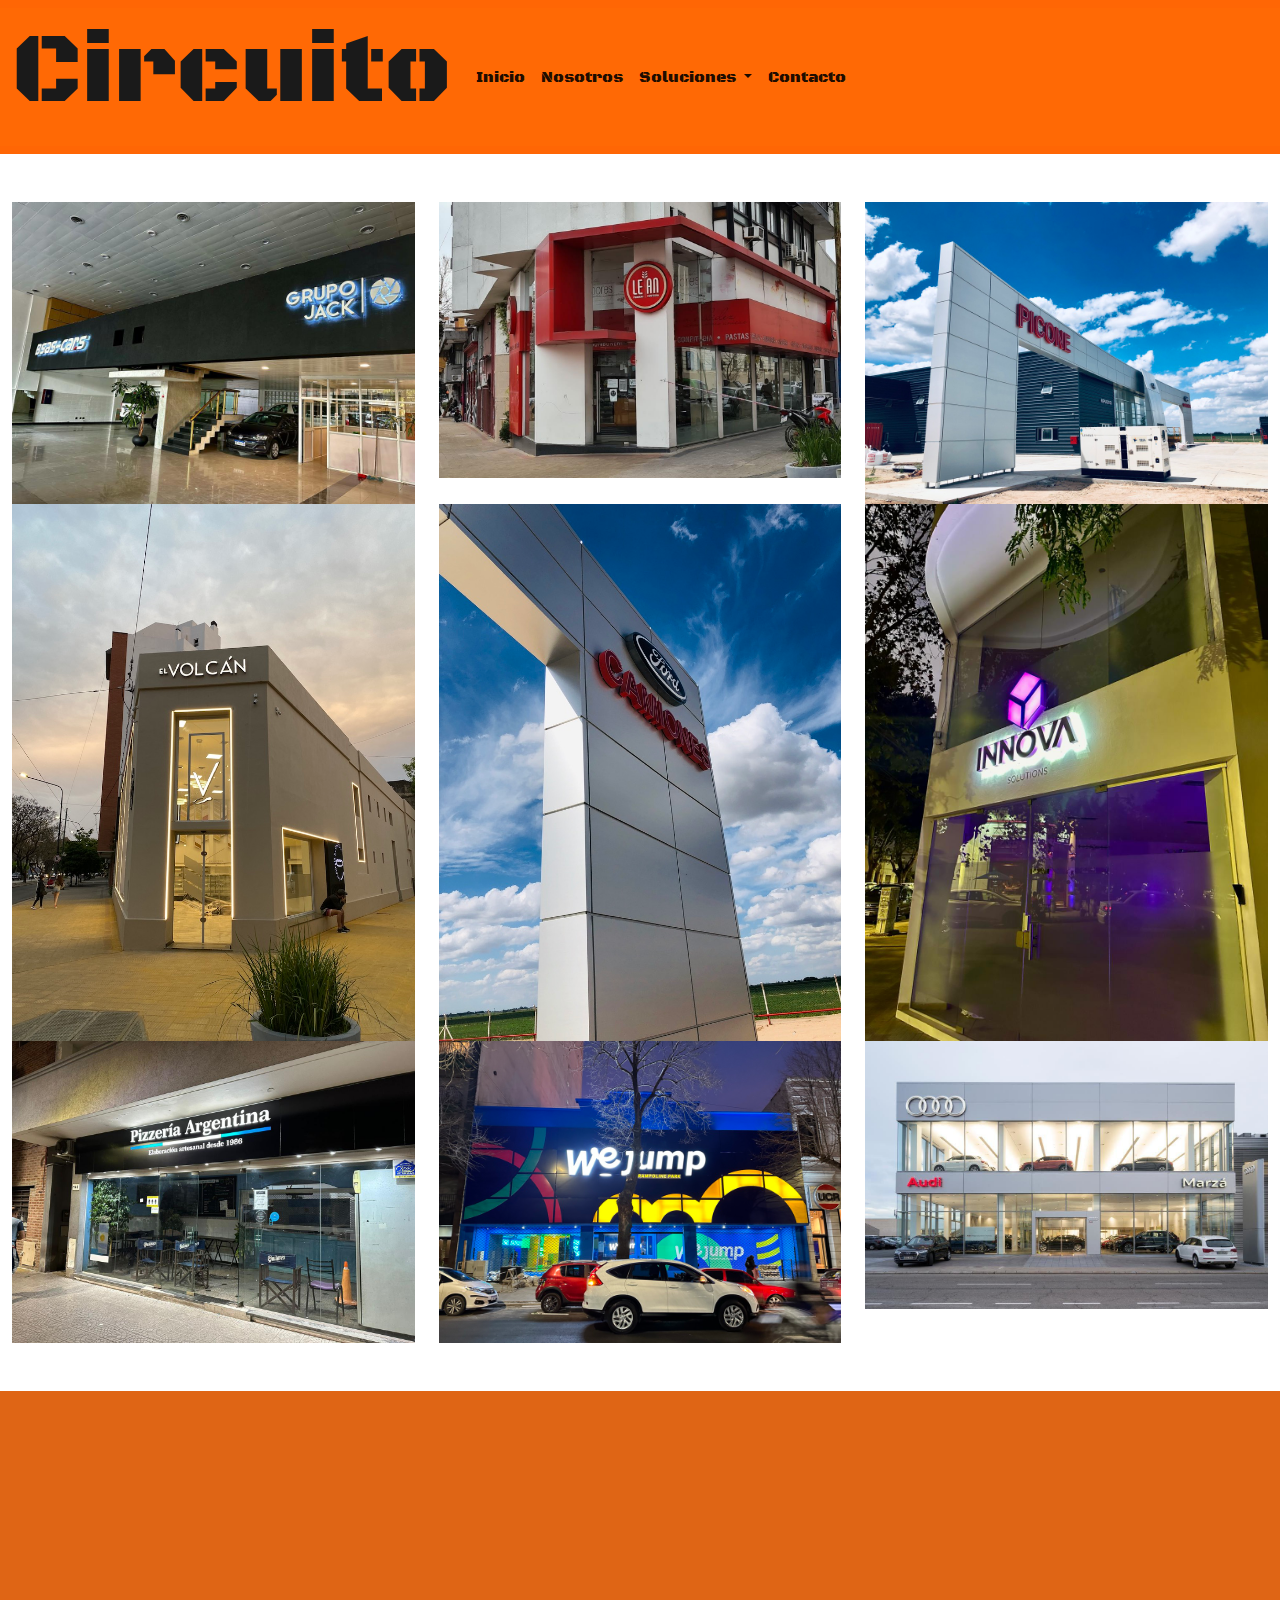
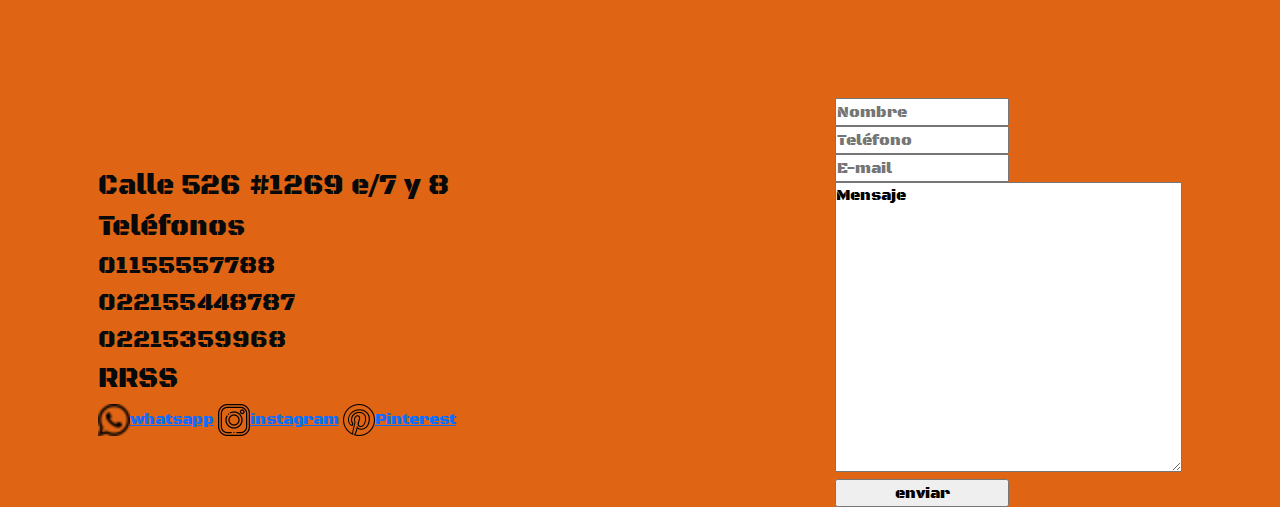
<file: pages/trabajos.html>
<!DOCTYPE html>
<html lang="en">
    <head>
        <meta charset="UTF-8">
        <meta name="viewport" content="width=device-width, initial-scale=1.0">
        <link rel="stylesheet" href="../css/bootstrap.min.css">
        <link rel="stylesheet" href="../css/styles.css">
        <link rel="shortcut icon" href="favicon.ico" type="image/x-icon">
        <title>Circuito. Trabajos</title>
    </head>
    <body>
        <header class="header">
              <nav class="navbar navbar-expand-md navbar-light bgColorNav">
                <div class="container-fluid colorNav">
                  <a class="navbar-brand" href="../index.html"><h1>Circuito</h1></a>
                  <button class="navbar-toggler" type="button" data-bs-toggle="collapse" data-bs-target="#navbarSupportedContent" aria-controls="navbarSupportedContent" aria-expanded="false" aria-label="Toggle navigation">
                    <span class="navbar-toggler-icon"></span>
                  </button>
                  <div class="collapse navbar-collapse" id="navbarSupportedContent">
                    <ul class="navbar-nav me-auto mb-2 mb-lg-0">
                      <li class="nav-item">
                        <a class="nav-link active" aria-current="page" href="../index.html">Inicio</a>
                      </li>
                      <li class="nav-item">
                        <a class="nav-link active" href="./nosotros.html">Nosotros</a>
                      </li>
                      <li class="nav-item dropdown">
                        <a class="nav-link active dropdown-toggle" href="#" id="navbarDropdown" role="button" data-bs-toggle="dropdown" aria-expanded="false">
                          Soluciones
                        </a>
                        <ul class="dropdown-menu bgColorDropdown" aria-labelledby="navbarDropdown">
                          <li><a class="dropdown-item" href="./materiales.html">Materiales</a></li>
                          <li><a class="dropdown-item" href="./servicios.html">Servicios</a></li>
                          <li><hr class="dropdown-divider"></li>
                          <li><a class="dropdown-item" href="./trabajos.html">Trabajos</a></li>
                        </ul>
                      </li>
                      <li class="nav-item">
                        <a class="nav-link active" aria-current= "page" href="#contacto">Contacto</a>
                      </li>
                    </ul>
                  </div>
                </div>
              </nav>
        </header>
        <main class="mainTrabajos container-fluid pt-5 pb-5"> 
            <div class="row flex-wrap">
              <div class="col-12 col-md-4">
                <img src="../assets/img/trabajos/Circuito/horizontal-grupo_jack1.jpeg" alt="" class="img-fluid">
              </div>
              <div class="col-12 col-md-4">
                <img src="../assets/img/trabajos/Circuito/horizontal-LEan.jpg" alt="" class="img-fluid">
              </div>
              <div class="col-12 col-md-4">
                <img src="../assets/img/trabajos/Circuito/horizontal-picone-autos.jpeg" alt="" class="img-fluid">
              </div>
            </div> 
            <div class="row">
              <div class="col-12 col-md-4">
                <img src="../assets/img/trabajos/Circuito/vertical-el-volcan.jpeg" alt="" class="img-fluid">
              </div>
              <div class="col-12 col-md-4">
                <img src="../assets/img/trabajos/Circuito/vertical-ford.jpeg" alt="" class="img-fluid">
              </div>
              <div class="col-12 col-md-4">
                <img src="../assets/img/trabajos/Circuito/vertical-innova1.jpeg" class="img-fluid">
              </div>
            </div>
            <div class="row">
              <div class="col-12 col-md-4">
                <img src="../assets/img/trabajos/Circuito/horizontal-pizeria-argentina.jpeg" alt="" class="img-fluid">
              </div>
              <div class="col-12 col-md-4">
                <img src="../assets/img/trabajos/Circuito/horizontal-we-jump.jpeg" alt="" class="img-fluid">
              </div>
              <div class="col-12 col-md-4">
                <img src="../assets/img/trabajos/horizontales/audi.jpg" alt="" class="img-fluid">
              </div>
            </div>

        </main>
        
        <footer class="pieContacto" id="contacto"> 
          
            <section class="mapaContacto">
                <iframe src="https://www.google.com/maps/embed?pb=!1m18!1m12!1m3!1d52343.084357732005!2d-57.994369734850444!3d-34.920430869544646!2m3!1f0!2f0!3f0!3m2!1i1024!2i768!4f13.1!3m3!1m2!1s0x95a2e62b1f0085a1%3A0xbcfc44f0547312e3!2sLa%20Plata%2C%20Provincia%20de%20Buenos%20Aires!5e0!3m2!1ses!2sar!4v1706804296922!5m2!1ses!2sar"
                    width="100%" height="300" style="border:0;" allowfullscreen="" loading="lazy"
                    referrerpolicy="no-referrer-when-downgrade"></iframe>
            </section>
            <section class="contactoDos"> 
                <div class="infoContacto">
                    <h3>Calle 526 #1269 e/7 y 8</h3>            
                    <h3>Teléfonos</h3>
                    <h4>01155557788</h4>
                    <h4>022155448787</h4>
                    <h4>02215359968</h4>
                    <div class="redesSociales">    
                        <h3>RRSS</h3>
                            <a href="https://web.whatsapp.com/" target="_blank"><img src="../assets/img/iconos/whatsapp.png" alt=>whatsapp</a>
                            <a href="https://www.instagram.com/" target="_blank"><img src="../assets/img/iconos/instagram.png" alt=>instagram</a>
                            <a href="https://ar.pinterest.com/" target="_blank"><img src="../assets/img/iconos/pinterest.png" alt="">Pinterest</a>
                    </div>                       
                </div>
                <div class="formularioContacto">
                <form action="./404.html" method="post">
                    <input type="text" placeholder="Nombre">
                    <input type="text" placeholder="Teléfono">
                    <input type="email" placeholder="E-mail" required id="email">
                    <textarea name="mensaje" id="" cols="30" rows="12">Mensaje</textarea>
                    <input type="submit" value="enviar">
                </form>
            </div>
            </section>
        </footer>
        <script src="../js/bootstrap.bundle.min.js"></script>
    </body>
</html>
</file>
<file: css/styles.css>
@import url('https://fonts.googleapis.com/css2?family=Black+Ops+One&display=swap');

*{
    margin: 0;
    padding: 0;
}

body{
    font-family: "Black Ops One", system-ui;
    font-size: 1rem;
    font-weight: 400;
    line-height: 1.5;
    color: #08090a;
    background-color: #fff;
    -webkit-text-size-adjust: 100%;
    -webkit-tap-highlight-color: rgba(0, 0, 0, 0);
}

@media screen and (min-width:769px) {
    
    header{
        background-color:rgb(255, 105, 5);
        align-items: start;
        height: 20%;
    }   
    
    .navbar-nav{
        background-color:rgba(255, 105, 5, 0.521);
        justify-content: space-around;
    }
    .colorNav{
        background-color:rgb(255, 105, 5);
    }
    .bgColorNav{
        background-color:rgb(255, 102, 5);
    
    }
    .bgColorDropdown{
        background-color: rgb(247, 220, 202);
    }
    
    .header h1{
        padding-left: 0;
        color: rgb(26, 26, 26);
        font-size: 100px;
    }
    
    .hero{
        background-image: url(../assets/img/aluminio-compuesto/alpolic-market.webp);
        background-size: cover;
        background-position: center;
        background-attachment: fixed;
        height: 100vh;
        .heroH2{
            text-align: start;
            color: #ffffffe0;
            font-size: 50px;
        } 
        .heroH3{
            text-align: start;
            color: #ffffffe0;
        }
    }    
    .mainNosotrosIndex{
        height: 100vh;
        background-color: rgb(16, 17, 17);
        .pt50{
            padding: 8rem;
            font-size: 20px;
            color: #e4e4e4e0;
        }
        .linkNosotros{
            color: #7e7e7ee0;
            font-size: 20px;
            padding-bottom: auto;
            text-decoration: none;
        }
        .imgNosotros{
            width: 450px;
            height: 700px;
            padding-top: 10rem;
        }
    }
    
    .mainNosImg{
        height: 100vh;
        width: 100%;
        background-image: url(../assets/img/trabajos/back-img.jpg);
        background-size: cover;
        background-attachment: fixed;
        .h2Nosotros{
            text-align: end;
            color: #161616;
            font-size: 55px;
            padding-right: 25px;
        }
        .h3Nosotros{
            text-align: end;
            color: #161616;
            font-size: 45px;
            padding-right: 25px;
        }
        .h4Nosotros{
            text-align: end;
            color: rgba(62, 98, 134, 0.678);
            font-weight: 900px;
            font-size: 35px;
            padding-right: 25px;
        }
    }
    
    .linkConocenos{
        text-decoration: none;
    
    }
    
    .textNos{
        background-color: rgba(112, 128, 144, 0.678);
        padding-top: 10rem;
        padding-bottom: 25rem;
        .h3Nos2{
            font-size:65px;
            color: #161616;
            padding-left: 62.5px;
        }
        .parrofosNos{
            color: #161616;
            padding: 62.5px;
            font-size: 31.25;
            .linkNosotros{
                color: #e4e4e4e0;
                font-size: 40px;
                padding-bottom: auto;
                text-decoration: none;
            }
        }
        .pnUno{
            padding-top: 62.5px;
            padding-left: 62.5px;
            padding-right: 62.5px;
            padding-bottom: 125px;
            font-size: 31.25px;
            text-align: end;
            background-color:  rgba(62, 98, 134, 0.678);
        }
        .pnDos{
            padding-top: 350px;
            padding-left: 62.5px;
            padding-right: 62.5px;
            padding-bottom: 250px;
            font-size: 31.25px;
            text-align: start;
            background-color: rgba(62, 98, 134, 0.678);
        }
        .pnTres{
            padding-top: 350px;
            padding-left: 62.5px;
            padding-right: 62.5px;
            padding-bottom: 125px;
            font-size: 31.25px;
            text-align: end;
            background-color: rgba(62, 98, 134, 0.678);
        }
        }
    .divCarr{
        align-items: center;
        padding-top: 75px;
        background-color: #08090a;
        height: 120vh;
    }
    .mainMateriales{
        background-color: rgb(27, 27, 27);
        .encabezadoMateriales{
            padding-left: 100px;
            padding-top: 50px;
            height: 100vh;
            background-image: url(../assets/img/aluminio-compuesto/router.webp);
            background-size: cover;
            background-position: center;
            background-attachment: fixed;
            .h1Mat{
                text-align: center;
                font-size: 100px;
                color: white;
            }
            .h2Mat{
                text-decoration: none;
                text-align: center;
                color: snow;
            }
            .pMat1{
                text-align: center;
                padding: 100px;
                color: white;
            }
            .pMat2{
                text-align: center;
                padding: 100px;
                color: white;
            }
        }
    }
    .tarjetasMateriales{
        padding-top: 100px;
        justify-content: space-around;
        padding-bottom: 250px;
        box-sizing: border-box;
        border: rgba(0, 0, 0, 0.493) solid 1px;
        .card-img
        .btn-color{
            color: rgba(62, 98, 134, 0.678);
        }
    }
        
    .materiales{
        background-color: #08090a;
        .h2Servicio{
        color: white;
        }
    }    
    footer{
        background-color: rgb(223, 101, 21); 
        display: flex;
        flex-direction: column;
        align-items: center;
        justify-content: center;
    }
    .mapaContacto{
        width: 100%;
    }
    .contactoDos{
        display: flex;
        align-items: center;
        justify-content: space-evenly;
        width: 100%;
        .infoContacto{
            width: 50%;
            color: whitesmoke(29, 27, 27);
            display: flex;
            flex-direction: column;  
            .redesSociales{
            img{    
                width: 32px;
                height: 32px;
              }
        }
        }
        .formularioContacto form input{
            display: flex;
            align-items: center;   
            width: 50%;
        }
    }
}

@media screen and (max-width: 768px) { 
    header{
        background-color:rgb(255, 105, 5);
        align-items: start;
        height: 20%;
    }       
    .navbar-nav{
        background-color:rgba(255, 105, 5, 0.521);
        justify-content: space-around;
    }
    .colorNav{
        background-color:rgb(255, 105, 5);
    }
    .bgColorNav{
        background-color:rgb(255, 102, 5);
    
    }
    .bgColorDropdown{
        background-color: rgb(247, 220, 202);
    }
    .header h1{
        text-align: center;
    }
    .hero{
        background-image: url(../assets/img/trabajos/penthohouse-ciudad.jpg);
        background-size: cover;
        background-position: center;
        background-attachment: fixed;
        height: 50vh;
        .heroH2{
            align-items: center;
            text-align: center;
        }
        .heroH3{
            align-items: center;
            text-align: center;
        }
    }
    .mainNosotrosIndex{
        height: auto;
        background-color: rgb(16, 17, 17);
        width: 100%;
        .pt50{
            padding: 2rem;
            font-size: 15px;
            color: #e4e4e4e0;
        }
        .linkNosotros{
            color: #7e7e7ee0;
            font-size: 20px;
            padding-bottom: 0.1rem;
            text-decoration: none;
        }
        .imgNosotros{
            width: auto;
            height: auto;
            padding-top: 1rem;
        }
    }

    .mainNosImg{
        height: 70vh;
        width: 100%;
        background-image: url(../assets/img/trabajos/back-img.jpg);
        background-size: cover;
        background-attachment: fixed;
        .textNos{
        background-color: rgba(112, 128, 144, 0.678);
        padding-top: 10rem;
        padding-bottom: 25rem;
        .h3Nos2{
            font-size:65px;
            color: #161616;
            padding-left: 62.5px;
        }
        .parrofosNos{
            color: #161616;
            padding: 62.5px;
            font-size: 31.25;
            .linkNosotros{
                color: #e4e4e4e0;
                font-size: 40px;
                padding-bottom: auto;
                text-decoration: none;
            }
        }
        .pnUno{
            padding-top: 62.5px;
            padding-left: 62.5px;
            padding-right: 62.5px;
            padding-bottom: 125px;
            font-size: 31.25px;
            text-align: end;
            background-color:  rgba(62, 98, 134, 0.678);
        }
        .pnDos{
            padding-top: 350px;
            padding-left: 62.5px;
            padding-right: 62.5px;
            padding-bottom: 250px;
            font-size: 31.25px;
            text-align: start;
            background-color: rgba(62, 98, 134, 0.678);
        }
        .pnTres{
            padding-top: 350px;
            padding-left: 62.5px;
            padding-right: 62.5px;
            padding-bottom: 125px;
            font-size: 31.25px;
            text-align: end;
            background-color: rgba(62, 98, 134, 0.678);
        }
        }
    footer{
        background-color: rgb(223, 101, 21); 
        display: flex;
        flex-direction: column;
        align-items: center;
        justify-content: center;
    }
    .mapaContacto{
        width: 100%;
    }
    .contactoDos{
        display: flex;
        align-items: center;
        justify-content: space-evenly;
        width: 100%;
        .infoContacto{
            width: 50%;
            color: whitesmoke(29, 27, 27);
            display: flex;
            flex-direction: column;  
            .redesSociales{
                list-style: none;
                img{    
                width: 24px;
                height: 24px;
              }
        }
        }
        .formularioContacto form input{
            display: flex;
            align-items: center;   
            width: 50%;
        }
    }
}
</file>
